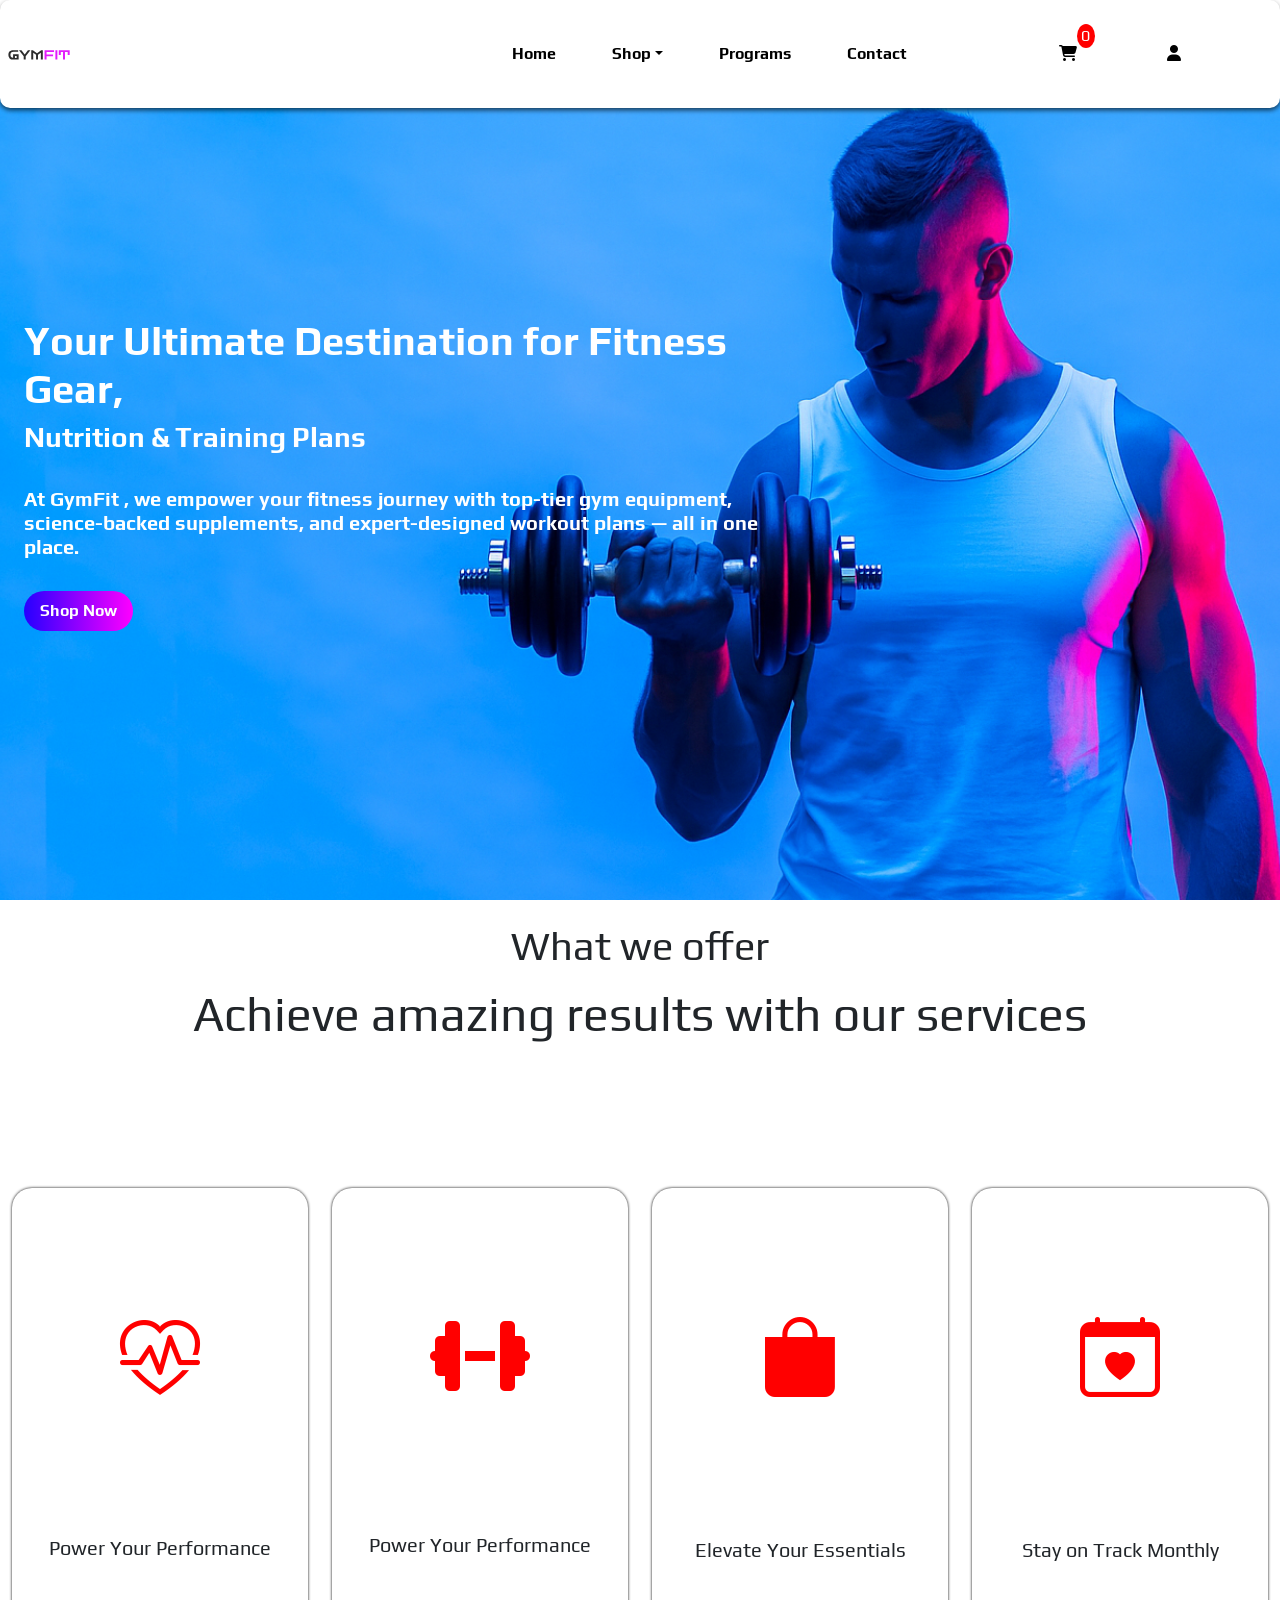
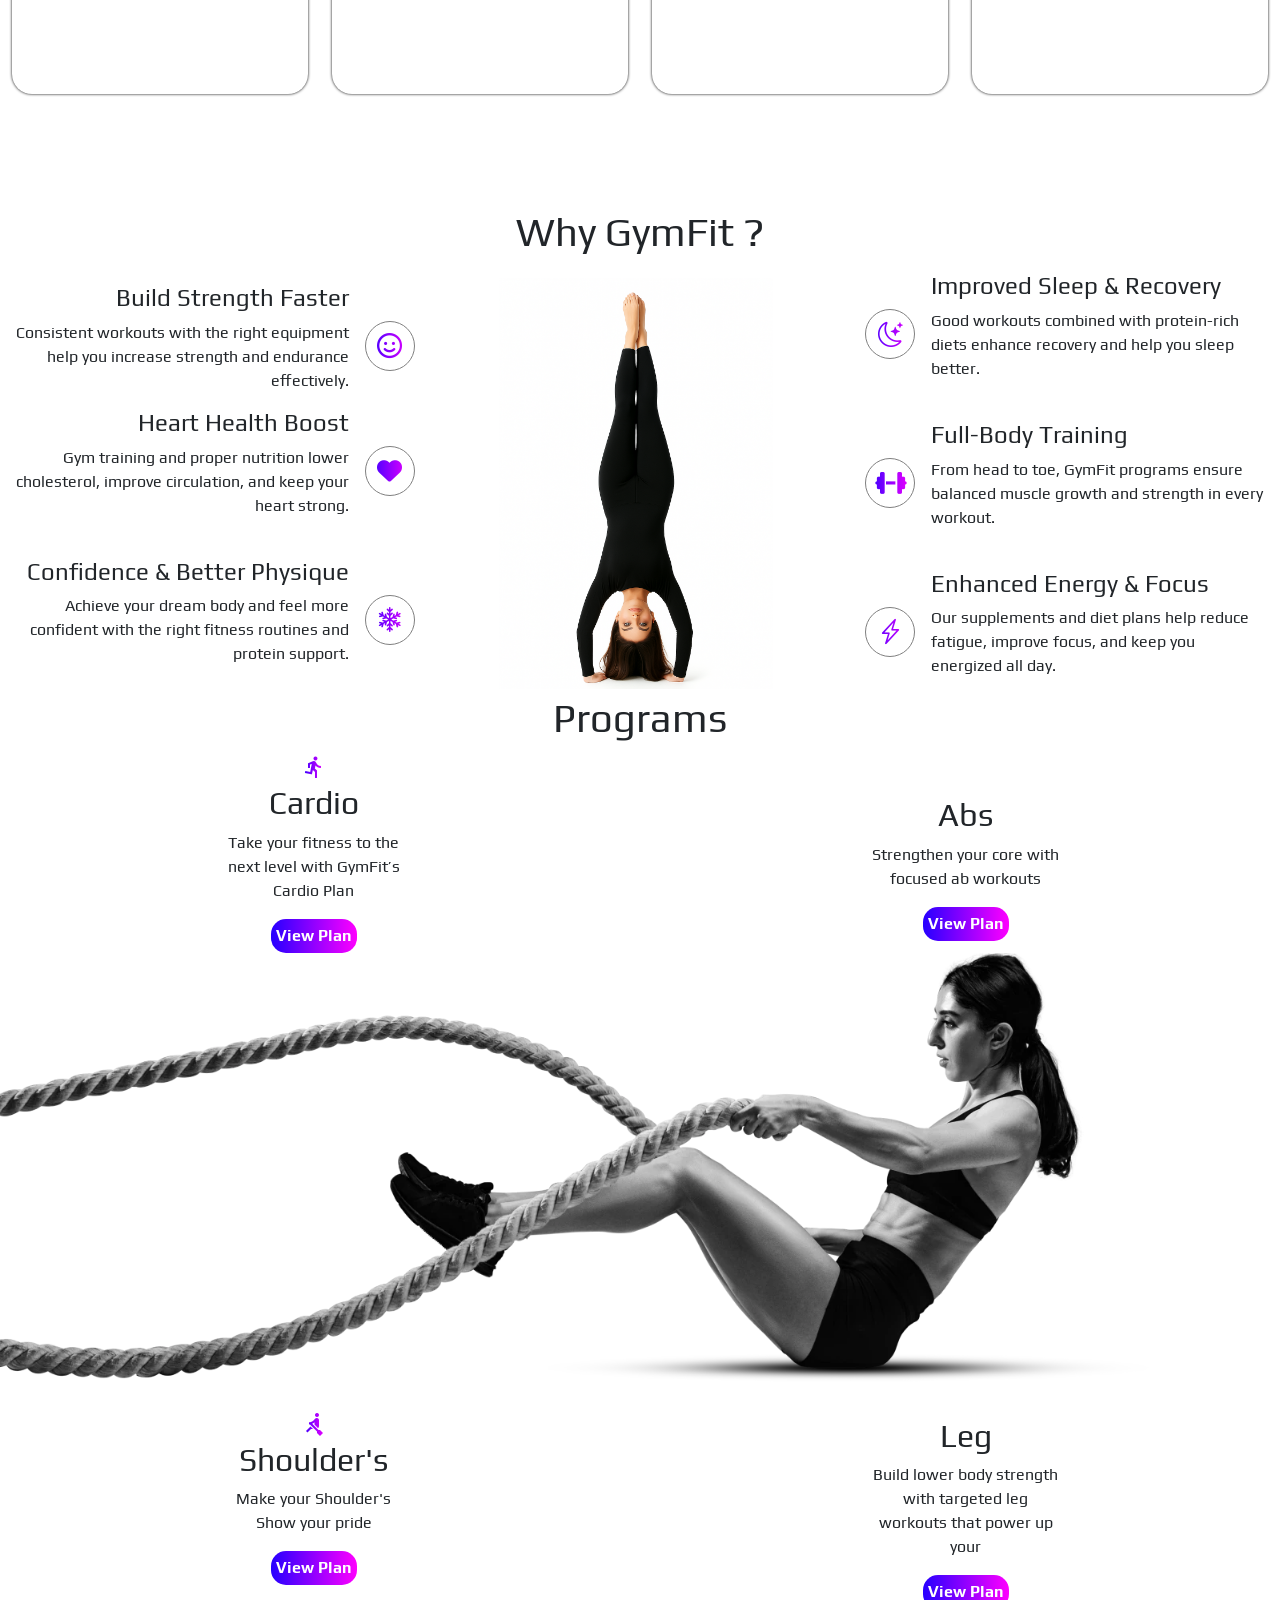
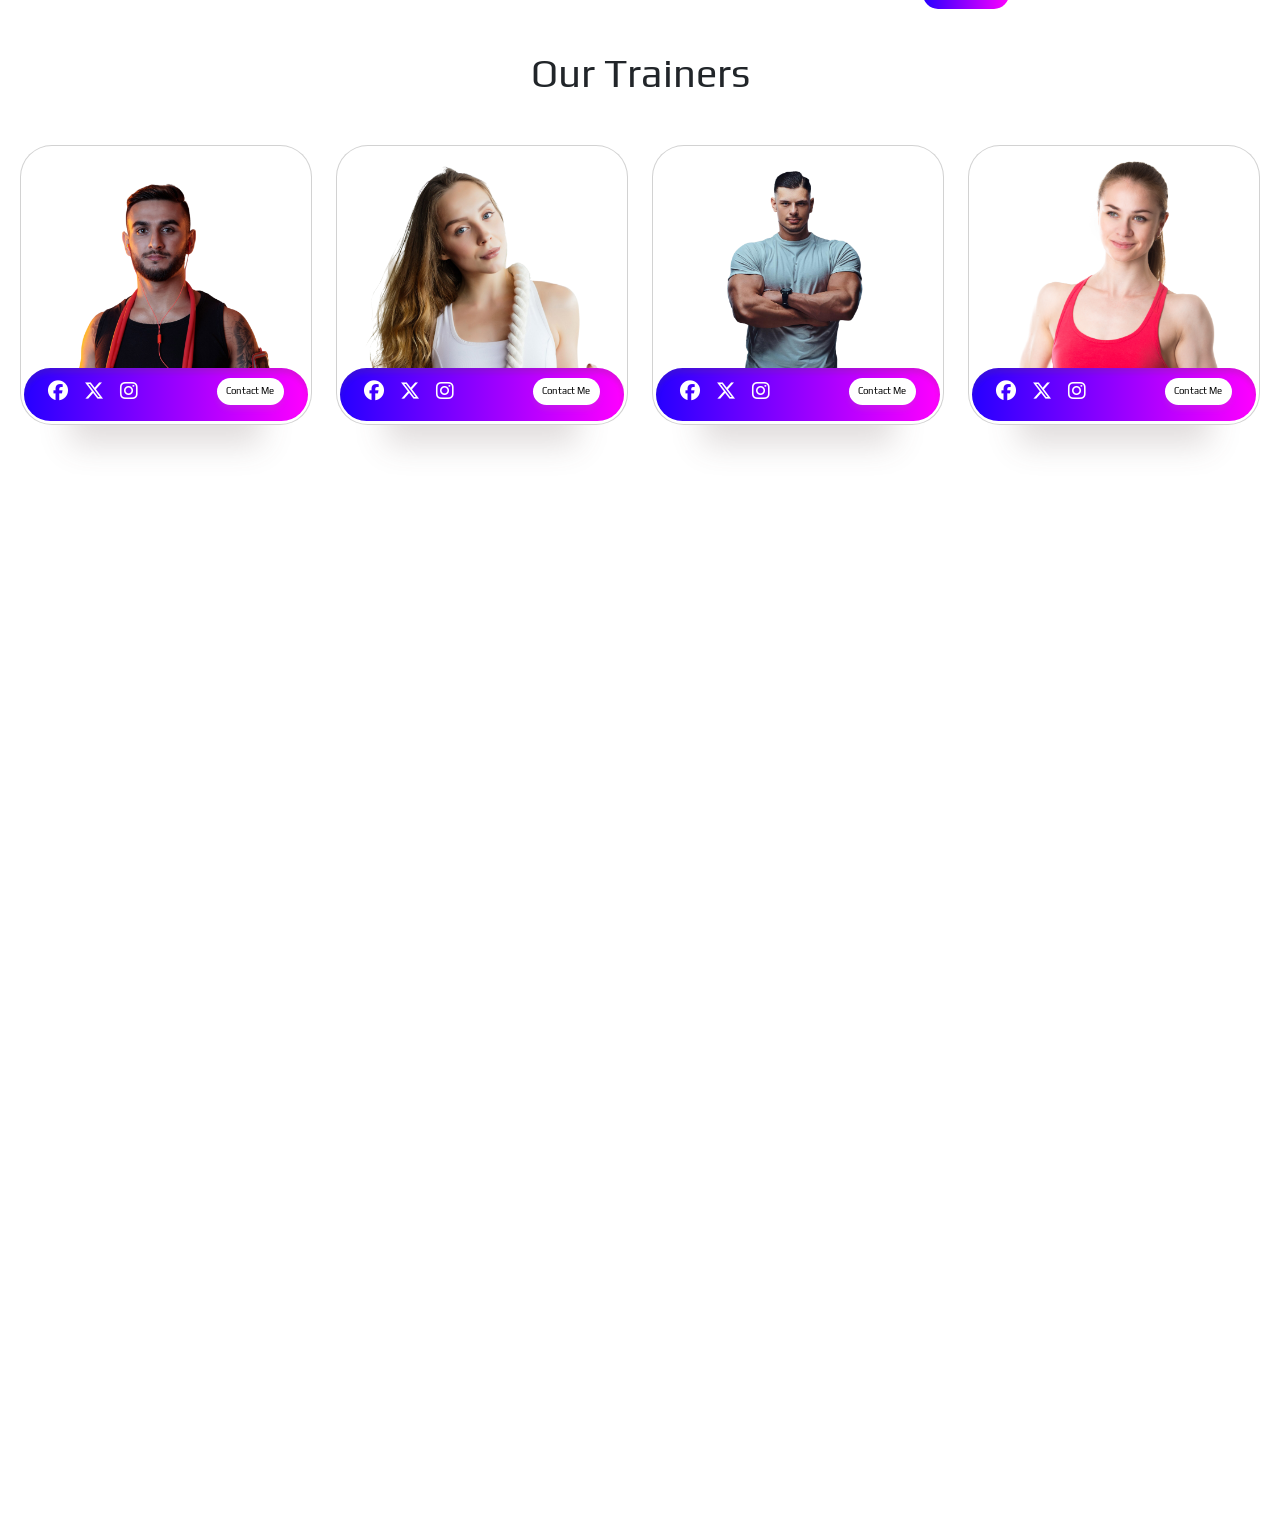
<file: index.html>
<!doctype html>
<html lang="en">

<head>
    <meta charset="utf-8">
    <meta name="viewport" content="width=device-width, initial-scale=1">
    <title>Gym Fit</title>
    <link href="https://cdn.jsdelivr.net/npm/bootstrap@5.3.2/dist/css/bootstrap.min.css" rel="stylesheet"
        integrity="sha384-T3c6CoIi6uLrA9TneNEoa7RxnatzjcDSCmG1MXxSR1GAsXEV/Dwwykc2MPK8M2HN" crossorigin="anonymous">
    <link rel="stylesheet" href="./style.css">
    <link rel="stylesheet" href="https://cdnjs.cloudflare.com/ajax/libs/font-awesome/6.7.2/css/all.min.css"
        integrity="sha512-Evv84Mr4kqVGRNSgIGL/F/aIDqQb7xQ2vcrdIwxfjThSH8CSR7PBEakCr51Ck+w+/U6swU2Im1vVX0SVk9ABhg=="
        crossorigin="anonymous" referrerpolicy="no-referrer" />
    <link rel="stylesheet" href="https://cdn.jsdelivr.net/npm/bootstrap-icons@1.10.5/font/bootstrap-icons.css">
    <link href="https://fonts.googleapis.com/icon?family=Material+Icons" rel="stylesheet">
</head>


<body>

    <div class="loaderBlock">
        <div class="spinner"></div>
        <div class="loader"></div>
    </div>


    <!-- Cart adder -->
         <div class="cartAdder" id="cartAdder">
            <p class="h3">Shopping Cart</p>

            <div class="container-fluid h-75" id="myCart">
                <p class="h4" id="noItemMsg">No Items in the Cart</p>
            </div>

            <div class="priceShow h-25 d-flex">
                <p>Total Price : </p>
                <p id="totalPrice"></p>
            </div>
         </div>

    <div class="Global container-fluid px-0" id="global">

        <!-- Header -->
        <div class="container-fluid" id="headerWrapper">
            <header class="row d-flex align-items-center justify-content-around">
                <div class="col-4" id="logo">
                    <img src="./Assets/logo.svg" alt="logo" class="img-fluid ps-2" width="70px">
                </div>
                <nav class="col-8 d-flex justify-content-end justify-content-lg-around align-items-center">
                    <div class="d-none w-50 d-md-none d-lg-block" id="nav-items1">
                        <ul class="d-flex align-items-center justify-content-between mb-0">
                            <li><a href="./index.html">Home</a></li>
                            <li class="dropdown">
                                <a href="#" class="dropdown-toggle" role="button" data-bs-toggle="dropdown">Shop</a>
                                <ul class="dropdown-menu">
                                    <li><a class="dropdown-item mb-2" href="./Shop/Shop.html#Supplements">Supplements</a></li>
                                    <li><a class="dropdown-item mb-2" href="./Shop/Shop.html#Equipments">Equipment</a></li>
                                    <li><a class="dropdown-item mb-1" href="./Shop/Shop.html#Accessories">Accessories</a></li>
                                </ul>
                            </li>
                            <li><a href="./Programs/Programs.html">Programs</a></li>
                            <li><a href="./Contact/Contact.html">Contact</a></li>
                        </ul>
                    </div>
                    <div class="Nav-icons d-flex justify-content-around align-items-center w-25 d-none d-lg-flex"
                        id="Nav-icons">
                            <div class="icon-shop">
                            <i class="fa-solid fa-cart-shopping position-relative" id="shoppingCart"></i></a>
                            <p class="cartNum" id="cartNum">0</p>
                        </div>
                        <a href="#"><i class="fa-solid fa-user"></i></a>
                    </div>
                    <div class="nav-toggle-wrapper position-relative d-lg-none d-xl-none">
                        <i onclick="NavMenu()" class="fa-solid fa-bars pe-4 d-lg-none d-xl-none" id="showNav"></i>
                        <div class="nav-items2" id="navItems2">
                            <ul class="h-75 w-100 ps-0 mb-0 d-flex flex-column justify-content-around">
                                <li class="w-100"><a href="./index.html">Home</a></li>
                                <li class="dropstart">
                                    <a href="#" class="dropdown-toggle" role="button" data-bs-toggle="dropdown">Shop</a>
                                    <ul class="dropdown-menu me-1">
                                        <li><a class="dropdown-item mb-2"
                                                href="./Shop/Shop.html#Supplements">Supplements</a></li>
                                        <li><a class="dropdown-item mb-2"
                                                href="./Shop/Shop.html#Equipments">Equipment</a></li>
                                        <li><a class="dropdown-item mb-1"
                                                href="./Shop/Shop.html#Accessories">Accessories</a></li>
                                    </ul>
                                </li>
                                <li><a href="./Programs/Programs.html">Programs</a></li>
                                <li><a href="./Contact/Contact.html">Contact</a></li>
                            </ul>

                            <div class="brands w-100 h-25 d-flex align-items-center justify-content-around">
                                <a href="#"><i class="fa-brands fa-facebook"></i></a>
                                <a href="#"><i class="fa-brands fa-instagram"></i></a>
                                <a href="#"><i class="fa-brands fa-github"></i></a>
                                <a href="#"><i class="fa-brands fa-linkedin-in"></i></a>
                            </div>
                        </div>
                    </div>
                </nav>
            </header>
        </div>

        <!-- Home Page -->
        <div class="container-fluid px-0 d-flex align-items-center Home box show" id="home">
            <div class="content w-lg-50 ps-4 mt-5">
                <p class="h1">Your Ultimate Destination for Fitness Gear,</p>
                <p class="h3">Nutrition & Training Plans</p>
                <p class="h5 pt-4">At GymFit , we empower your fitness journey with top-tier gym equipment,
                    science-backed supplements, and expert-designed workout plans — all in one place.</p>
                <button class="mt-4 p-2 rounded-pill"><a href="./Shop/Shop.html#Supplements" class="w-100 h-100 p-2">Shop Now</a></button>
            </div>
        </div>

        <!-- Plans -->
        <div class="Plans container-fluid px-0 d-flex flex-column justify-content-around box">
            <div class="row content1 w-100 mx-0">
                <p class="display-6 text-center">What we offer</p>
                <p class="display-5 text-center">Achieve amazing results with our services</p>
            </div>

            <div class="content2 row w-100 mx-0 h-75 d-flex align-items-center justify-content-evenly">

                <!-- Supplements -->
                <div
                    class="mainCard col-lg-3 col-md-6 col-9 d-flex flex-column align-items-center justify-content-around">
                    <div class="banner h-75 w-100">
                        <div class="card-inner w-100 h-100">
                            <div
                                class="frontCard w-100 h-100 d-flex flex-column align-items-center justify-content-evenly">
                                <i class="bi bi-heart-pulse display-1"></i>
                                <p class="h5">Power Your Performance</p>
                            </div>
                            <div class="row backCard mx-0 h-100 flex-column align-items-center justify-content-around">
                                <p class="cardPara px-4">Shop top-quality supplements to boost energy, build
                                    muscle, and speed up recovery. Everything you need to fuel your fitness goals—fast
                                    and effectively.</p>
                                <button class="p-2 rounded-pill w-50"><a href="./Shop/Shop.html#Equipments" class="border">Shop Now</a></button>
                            </div>
                        </div>
                    </div>
                </div>
                <!-- Equipment -->
                <div
                    class="mainCard col-lg-3 col-md-6 col-9 d-flex flex-column align-items-center justify-content-around">
                    <div class="banner h-75 w-100">
                        <div class="card-inner w-100 h-100">
                            <div
                                class="frontCard w-100 h-100 d-flex flex-column align-items-center justify-content-evenly">
                                <i class="fa-solid fa-dumbbell h1 display-1"></i>
                                <p class="h5">Power Your Performance</p>
                            </div>
                            <div class="row backCard mx-0 h-100 flex-column align-items-center justify-content-around">
                                <p class="cardPara px-4">Shop durable, high-quality gym equipment built to boost
                                    strength, support performance, for both home and Gym-level Fitness</p>
                                <button class="p-2 rounded-pill w-50"><a href="./Shop/Shop.html#Equipments">Shop Now</a></button>
                            </div>
                        </div>
                    </div>
                </div>

                <!-- Accessories -->
                <div
                    class="mainCard col-lg-3 col-md-6 col-9 d-flex flex-column align-items-center justify-content-around">
                    <div class="banner h-75 w-100">
                        <div class="card-inner w-100 h-100">
                            <div
                                class="frontCard w-100 h-100 d-flex flex-column align-items-center justify-content-evenly">
                                <i class="bi bi-bag-fill h1 display-1"></i>
                                <p class="h5">Elevate Your Essentials</p>
                            </div>
                            <div class="row backCard mx-0 h-100 flex-column align-items-center justify-content-around">
                                <p class="px-4 cardPara">Explore Premium fitness accessories—from gloves to grips—built
                                    for comfort, support, and style in one place.</p>
                                <button class="p-2 rounded-pill w-50"><a href="./Shop/Shop.html#Accessories">Shop Now</a></button>
                            </div>
                        </div>
                    </div>
                </div>

                <!-- Programs -->
                <div
                    class="mainCard col-lg-3 col-md-6 col-9 d-flex flex-column align-items-center justify-content-around">
                    <div class="banner h-75 w-100">
                        <div class="card-inner w-100 h-100">
                            <div
                                class="frontCard w-100 h-100 d-flex flex-column align-items-center justify-content-evenly">
                                <i class="bi bi-calendar-heart h1 display-1"></i>
                                <p class="h5">Stay on Track Monthly</p>
                            </div>
                            <div class="row backCard mx-0 h-100 flex-column align-items-center justify-content-around">
                                <p class="cardPara px-4">Flexible monthly plans and get expert guidance, progress
                                    tracking, and tailored routines—all refreshed every month to match your goals.</p>
                                <button class="rounded-pill w-50 p-2"><a href="./Programs/Programs.html" class="p-4">Shop Now</a></button>
                            </div>
                        </div>
                    </div>
                </div>

            </div>
        </div>

        <!-- Benefits -->
        <div
            class="benefits box py-0 container-fluid d-flex flex-column align-items-center justify-content-evenly px-0 m-0">
            <p class="h1 text-center py-2">Why GymFit ?</p>

            <div class="row benefitsContent w-100 m-0 d-flex justify-content-center align-items-center">

                <!-- Left content -->
                <div class="col-lg-4 d-flex flex-column justify-content-around">
                    <div
                        class="d-lg-flex flex-lg-row align-items-lg-center justify-content-lg-center flex-md-column align-items-md-center justify-content-md-center">
                        <div class="wrap text-lg-end text-md-center text-center me-3">
                            <p class="h4">Build Strength Faster</p>
                            <p>Consistent workouts with the right equipment help you increase strength and endurance
                                effectively.</p>
                        </div>
                        <div class="icon d-flex align-items-center justify-content-center">
                            <i class="fa-regular fa-face-smile"></i>
                        </div>
                    </div>

                    <div
                        class="d-lg-flex flex-lg-row align-items-lg-center justify-content-lg-center flex-md-column align-items-md-center justify-content-md-center mb-4">
                        <div class="wrap text-lg-end text-md-center text-center me-3">
                            <p class="h4">Heart Health Boost</p>
                            <p>Gym training and proper nutrition lower cholesterol, improve circulation, and keep your
                                heart strong.</p>
                        </div>
                        <div class="icon d-flex align-items-center justify-content-center">
                            <i class="fa-solid fa-heart"></i>
                        </div>
                    </div>

                    <div
                        class="d-lg-flex flex-lg-row align-items-lg-center justify-content-lg-center flex-md-column align-items-md-center justify-content-md-center">
                        <div class="wrap text-lg-end text-md-center text-center me-3">
                            <p class="h4">Confidence & Better Physique</p>
                            <p>Achieve your dream body and feel more confident with the right fitness routines and
                                protein support.</p>
                        </div>
                        <div class="icon d-flex align-items-center justify-content-center">
                            <i class="bi bi-snow2"></i>
                        </div>
                    </div>
                </div>

                <!-- Center image -->
                <div class="col-lg-4 text-center imageBlock">
                    <img class="img-fluid pe-2" src="./Assets/benifits-img.png" alt="benefits-img">
                </div>

                <!-- Right content -->
                <div class="col-lg-4 d-flex flex-column justify-content-around">
                    <div
                        class="d-lg-flex flex-lg-row align-items-lg-center justify-content-lg-center flex-md-column align-items-md-center justify-content-md-center mb-4">
                        <div class="icon d-flex align-items-center justify-content-center me-3">
                            <i class="bi bi-moon-stars"></i>
                        </div>
                        <div class="wrap text-lg-start text-md-center text-center">
                            <p class="h4">Improved Sleep & Recovery</p>
                            <p>Good workouts combined with protein-rich diets enhance recovery and help you sleep
                                better.</p>
                        </div>
                    </div>

                    <div
                        class="d-lg-flex flex-lg-row align-items-lg-center justify-content-lg-center flex-md-column align-items-md-center justify-content-md-center mb-4">
                        <div class="icon d-flex align-items-center justify-content-center me-3">
                            <i class="fa-solid fa-dumbbell"></i>
                        </div>
                        <div class="wrap text-lg-start text-md-center text-center">
                            <p class="h4">Full-Body Training</p>
                            <p>From head to toe, GymFit programs ensure balanced muscle growth and strength in every
                                workout.</p>
                        </div>
                    </div>

                    <div
                        class="d-lg-flex flex-lg-row align-items-lg-center justify-content-lg-center flex-md-column align-items-md-center justify-content-md-center">
                        <div class="icon me-3 d-flex align-items-center justify-content-center">
                            <i class="bi bi-lightning-charge"></i>
                        </div>
                        <div class="wrap text-lg-start text-md-center text-center">
                            <p class="h4">Enhanced Energy & Focus</p>
                            <p>Our supplements and diet plans help reduce fatigue, improve focus, and keep you energized
                                all day.</p>
                        </div>
                    </div>
                </div>

            </div>
        </div>

        <!-- Programs -->
        <div class="box programs container-fluid px-0 m-0 d-flex flex-column justify-content-evenly">
            <p class="h1 text-center">Programs</p>
            <div class="wrapper row d-lg-flex align-items-lg-center justify-content-lg-around align-items-center">
                <div class="col-lg-2 col-sm-12">
                    <div class="content d-lg-flex flex-lg-column align-items-lg-center justify-content-lg-center">
                        <i class="material-icons">directions_run</i>
                        <p class="h2">Cardio</p>
                        <p class="text-center">Take your fitness to the next level with GymFit’s Cardio Plan</p>
                        <button><a href="./Programs/Programs.html">View Plan</a></button>
                    </div>
                </div>
                <div class="col-lg-2 col-sm-12">
                    <div class="content d-lg-flex flex-lg-column align-items-center justify-content-lg-center">
                        <i class="material-icons">self_improvement</i>
                        <p class="h2">Abs</p>
                        <p class="text-center">Strengthen your core with focused ab workouts</p>
                        <button><a href="./Programs/Programs.html">View Plan</a></button>
                    </div>
                </div>
            </div>
            <div class="row w-100">
                <img src="./Assets/banner-img.webp" class="img-fluid px-0 mx-0 col-12" alt="banner-Part">
            </div>
            <div class="wrapper row d-lg-flex align-items-lg-center justify-content-lg-around">
                <div class="col-lg-2 col-sm-12">
                    <div class="content d-lg-flex flex-lg-column align-items-center justify-content-lg-center">
                        <i class="material-icons">rowing</i>
                        <p class="h2">Shoulder's</p>
                        <p class="text-center">Make your Shoulder's Show your pride</p>
                        <button><a href="./Programs/Programs.html">View Plan</a></button>
                    </div>
                </div>
                <div class="col-lg-2 col-sm-12">
                    <div class="content d-lg-flex flex-lg-column align-items-center justify-content-lg-center">
                        <i class="material-icons">sports_martial_arts</i>
                        <p class="h2">Leg</p>
                        <p class="text-center">Build lower body strength with targeted leg workouts that power up your
                        </p>
                        <button><a href="./Programs/Programs.html">View Plan</a></button>
                    </div>
                </div>
            </div>

        </div>

        <!-- Trainers -->

        <div class="Trainer box container-fluid">
            <p class="h1 text-center mb-5">Our Trainers</p>

            <div class="row justify-content-evenly">

                <div class="col-lg-3 col-md-5 col-sm-6 col-10 mb-4 d-flex justify-content-center">
                    <div class="card mainCard">
                        <div class="profile-pic">
                            <img src="./Assets/Trainer1.png" class="img-fluid" alt="">
                        </div>
                        <div class="bottom">
                            <div class="content">
                                <span class="name">Alexander</span>
                                <span class="about-me">Guides you on using gym equipment safely</span>
                            </div>
                            <div class="bottom-bottom">
                                <div class="social-links-container">
                                    <i class="fa-brands fa-facebook"></i>
                                    <i class="fa-brands fa-x-twitter"></i>
                                    <i class="fa-brands fa-instagram"></i>
                                </div>
                                <button class="button">Contact Me</button>
                            </div>
                        </div>
                    </div>
                </div>

                <div class="col-lg-3 col-md-5 col-sm-6 col-10 mb-4 d-flex justify-content-center">
                    <div class="card mainCard">
                        <div class="profile-pic">
                            <img src="./Assets/Trainer2.png" class="img-fluid" alt="">
                        </div>
                        <div class="bottom">
                            <div class="content">
                                <span class="name">Natasa</span>
                                <span class="about-me">Creates you a customized workout & diet plans.</span>
                            </div>
                            <div class="bottom-bottom">
                                <div class="social-links-container">
                                    <i class="fa-brands fa-facebook"></i>
                                    <i class="fa-brands fa-x-twitter"></i>
                                    <i class="fa-brands fa-instagram"></i>
                                </div>
                                <button class="button">Contact Me</button>
                            </div>
                        </div>
                    </div>
                </div>

                <div class="col-lg-3 col-md-5 col-sm-6 col-10 mb-4 d-flex justify-content-center">
                    <div class="card mainCard">
                        <div class="profile-pic">
                            <img src="./Assets/Trainer4.png" class="img-fluid" alt="">
                        </div>
                        <div class="bottom">
                            <div class="content">
                                <span class="name">Victor</span>
                                <span class="about-me">Focuses on muscle building, strength training, and
                                    performance.</span>
                            </div>
                            <div class="bottom-bottom">
                                <div class="social-links-container">
                                    <i class="fa-brands fa-facebook"></i>
                                    <i class="fa-brands fa-x-twitter"></i>
                                    <i class="fa-brands fa-instagram"></i>
                                </div>
                                <button class="button">Contact Me</button>
                            </div>
                        </div>
                    </div>
                </div>

                <div class="col-lg-3 col-md-5 col-sm-6 col-10 mb-4 d-flex justify-content-center">
                    <div class="card mainCard">
                        <div class="profile-pic">
                            <img src="./Assets/Trainer6.jpg" class="img-fluid" alt="">
                        </div>
                        <div class="bottom">
                            <div class="content">
                                <span class="name">Sam</span>
                                <span class="about-me">Leads classes like Zumba, aerobics, yoga, spinning, HIIT,
                                    CrossFit, etc</span>
                            </div>
                            <div class="bottom-bottom">
                                <div class="social-links-container">
                                    <i class="fa-brands fa-facebook"></i>
                                    <i class="fa-brands fa-x-twitter"></i>
                                    <i class="fa-brands fa-instagram"></i>
                                </div>
                                <button class="button">Contact Me</button>
                            </div>
                        </div>
                    </div>
                </div>

            </div>
        </div>

        <!-- Reviews -->
        <div class="Reviews box container-fluid px-0 mb-2">
            <div class="wrapper d-flex flex-column justify-content-around align-items-center">
                <p class="h1 text-center py-3">What the customer says !</p>

                <div id="testimonialCarousel" class="carousel slide col-lg-8 col-11 py-3" data-bs-ride="carousel">
                    <div class="carousel-inner">
                        <div class="carousel-item active text-center">
                            <img src="./Assets/Testimonial1.png" class="img-fluid rounded-pill mt-3" alt="">
                            <p class="h2 py-4 text-primary">Jennifer Qwen</p>
                            <p class="h2 py-4 text-danger">“Your Body. Your Goals. Our Support.”</p>
                            <p class="">"GymFit has been a complete game-changer for me. The trainers are supportive and
                                always push me to give my best. Along with their workout guidance, the supplements gave
                                me the stamina I needed, and I feel healthier and more confident than ever."</p>
                        </div>
                        <div class="carousel-item text-center">
                            <img src="./Assets/Testimonial2.png" class="img-fluid rounded-pill mt-3" alt="">
                            <p class="h2 py-4 text-primary">Sam</p>
                            <p class="h2 py-4 text-danger">“Fuel Your Strength, Shape Your Future.”</p>
                            <p class="">"I joined GymFit to lose weight and improve my strength, and it worked better
                                than I imagined. Their training sessions are fun yet effective, and the products and
                                supplements are of excellent quality. I feel stronger, more energetic, and really happy
                                with my progress."</p>
                        </div>
                        <div class="carousel-item text-center">
                            <img src="./Assets/Testimonial3.png" class="img-fluid rounded-pill mt-3" alt="">
                            <p class="h2 py-4 text-primary">Victor</p>
                            <p class="h2 py-4 text-danger">“Energy, Strength, and Confidence – That’s GymFit.”</p>
                            <p class="">"GymFit has been a complete game-changer for me. The trainers are supportive and
                                always push me to give my best. Along with their workout guidance, the supplements gave
                                me the stamina I needed, and I feel healthier and more confident than ever."</p>
                        </div>
                    </div>

                    <button class="carousel-control-prev" type="button" data-bs-target="#testimonialCarousel"
                        data-bs-slide="prev">
                        <span class="carousel-control-prev-icon"></span>
                    </button>
                    <button class="carousel-control-next" type="button" data-bs-target="#testimonialCarousel"
                        data-bs-slide="next">
                        <span class="carousel-control-next-icon"></span>
                    </button>

                </div>

            </div>
        </div>

        <!-- Footer -->
        <footer class="container-fluid box pt-3">
            <div class="wrapper d-flex flex-column justify-content-around">
                <div class="row pt-5">
                    <div class="footerWrapper d-flex justify-content-center my-3 mx-1 py-5">
                        <div class="row d-flex align-items-center w-100 pt-4">
                            <div class="footerContent col-lg-6">
                                <img src="./Assets/logo.svg" alt="logo" class="img-fluid">
                                <p class="h4 pt-3">Your Fitness. Your Journey. Your GymFit</p>

                                <div class="address py-4">
                                    <p><i class="fa-solid fa-location-dot pe-2"></i> 123 Broadway, New York, NY 10001
                                    </p>
                                    <p><i class="bi bi-telephone-fill pe-2"></i> +1 (212) 555-7890</p>
                                    <p><i class="bi bi-envelope-fill pe-2"></i> support@gymfit.com</p>
                                </div>
                            </div>
                            <div class="footerLinks col-lg-6 d-flex flex-wrap">
                                <div class="footerNav d-flex flex-column col-lg-6">
                                    <p class="h4">Discover</p>
                                    <a href="./Shop/Shop.html#Supplements" class="py-3">Supplements</a>
                                    <a href="./Shop/Shop.html#Equipments" class="py-3">Equipments</a>
                                    <a href="./Shop/Shop.html#Accessories" class="py-3">Accessories</a>
                                    <a href="./Programs/Programs.html" class="py-3">Programs</a>
                                    <a href="./Contact/Contact.html" class="py-3">Contact</a>
                                </div>

                                <div class="parBrands col-lg-6">

                                    <div class="para">
                                        <p class="h4">Stronger Together</p>
                                        <p class="pb-4">At GymFit, we believe fitness is more than just a routine – it’s
                                            a lifestyle. With world-class training, modern equipment, and dedicated
                                            support, we’re here to help you push limits, stay motivated, and achieve
                                            your best self.</p>

                                    </div>
                                    <p class="h4">Follow Us</p>
                                    <a href="#"><i class="fa-brands fa-twitter pe-3"></i></a>
                                    <a href="#"><i class="fa-brands fa-facebook px-3"></i></a>
                                    <a href="#"><i class="fa-brands fa-instagram px-3"></i></a>
                                </div>
                            </div>
                        </div>
                    </div>
                </div>
            </div>
        </footer>

    </div>

    <script src="./script.js"></script>
    <script src="https://cdn.jsdelivr.net/npm/bootstrap@5.3.2/dist/js/bootstrap.bundle.min.js"
        integrity="sha384-C6RzsynM9kWDrMNeT87bh95OGNyZPhcTNXj1NW7RuBCsyN/o0jlpcV8Qyq46cDfL" crossorigin="anonymous">
    </script>
</body>


</html>
</file>
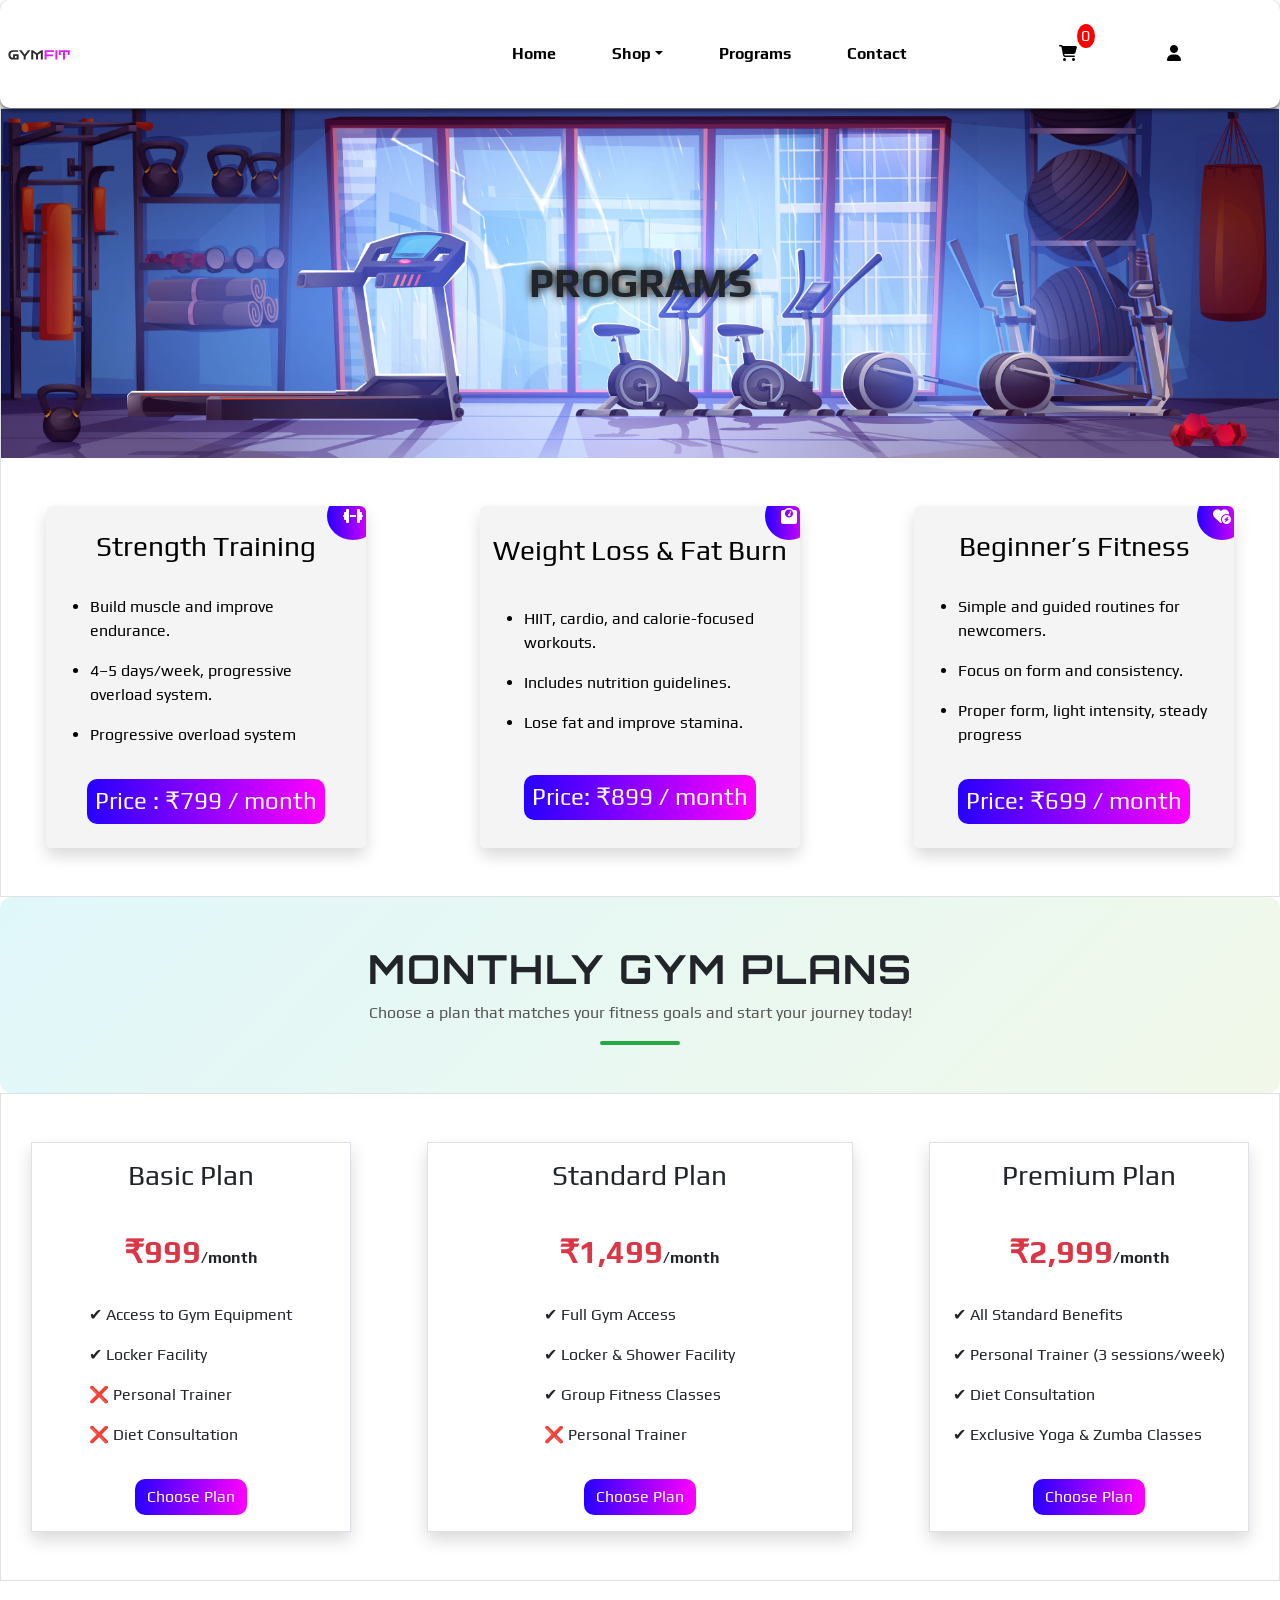
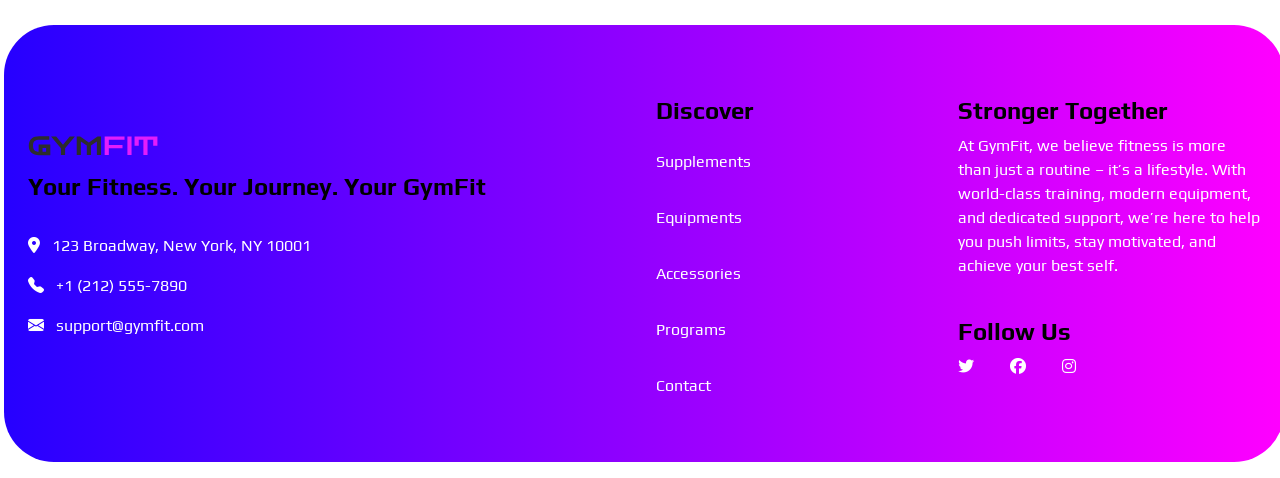
<file: Programs/Programs.html>
<!doctype html>
<html lang="en">

<head>
    <meta charset="utf-8">
    <meta name="viewport" content="width=device-width, initial-scale=1">
    <title>Gym Fit</title>
    <link href="https://cdn.jsdelivr.net/npm/bootstrap@5.3.2/dist/css/bootstrap.min.css" rel="stylesheet"
        integrity="sha384-T3c6CoIi6uLrA9TneNEoa7RxnatzjcDSCmG1MXxSR1GAsXEV/Dwwykc2MPK8M2HN" crossorigin="anonymous">
    <link rel="stylesheet" href="https://cdnjs.cloudflare.com/ajax/libs/font-awesome/6.7.2/css/all.min.css"
        integrity="sha512-Evv84Mr4kqVGRNSgIGL/F/aIDqQb7xQ2vcrdIwxfjThSH8CSR7PBEakCr51Ck+w+/U6swU2Im1vVX0SVk9ABhg=="
        crossorigin="anonymous" referrerpolicy="no-referrer" />
    <link rel="stylesheet" href="https://cdn.jsdelivr.net/npm/bootstrap-icons@1.10.5/font/bootstrap-icons.css">
    <link href="https://fonts.googleapis.com/icon?family=Material+Icons" rel="stylesheet">
    <link rel="stylesheet" href="./style.css">
    <link rel="stylesheet"
        href="https://fonts.googleapis.com/css2?family=Material+Symbols+Outlined:opsz,wght,FILL,GRAD@24,400,0,0&icon_names=ecg_heart" />
</head>


<body>

    <div class="loaderBlock">
        <div class="spinner"></div>
        <div class="loader"></div>
    </div>

    <!-- Cart Adder -->

             <div class="cartAdder" id="cartAdder">
            <p class="h3">Shopping Cart</p>

            <div class="container-fluid h-75" id="myCart">
                <p class="h4" id="noItemMsg">No Items in the Cart</p>
            </div>

            <div class="priceShow h-25 d-flex">
                <p>Total Price : </p>
                <p id="totalPrice"></p>
            </div>
         </div>

    <div class="Global container-fluid px-0" id="global">

        <!-- Header -->
        <div class="container-fluid" id="headerWrapper">
            <header class="row d-flex align-items-center justify-content-around">
                <div class="col-4" id="logo">
                    <img src="../Assets/logo.svg" alt="logo" class="img-fluid ps-2" width="70px">
                </div>
                <nav class="col-8 d-flex justify-content-end justify-content-lg-around align-items-center">
                    <div class="d-none w-50 d-md-none d-lg-block" id="nav-items1">
                        <ul class="d-flex align-items-center justify-content-between mb-0">
                            <li><a href="../index.html">Home</a></li>
                            <li class="dropdown">
                                <a href="#" class="dropdown-toggle" role="button" data-bs-toggle="dropdown">Shop</a>
                                <ul class="dropdown-menu">
                                    <li><a class="dropdown-item mb-2"
                                            href="../Shop/Shop.html#Supplements">Supplements</a></li>
                                    <li><a class="dropdown-item mb-2" href="../Shop/Shop.html#Equipment">Equipment</a>
                                    </li>
                                    <li><a class="dropdown-item mb-1"
                                            href="../Shop/Shop.html#Accessories">Accessories</a></li>
                                </ul>
                            </li>
                            <li><a href="./Programs.html">Programs</a></li>
                            <li><a href="../Contact/Contact.html">Contact</a></li>
                        </ul>
                    </div>
                    <div class="Nav-icons d-flex justify-content-around align-items-center w-25 d-none d-lg-flex"
                        id="Nav-icons">
                        <div class="icon-shop">
                            <i class="fa-solid fa-cart-shopping position-relative"
                                    id="shoppingCart"></i>
                            <p class="cartNum" id="cartNum">0</p>
                        </div>
                        <a href="#"><i class="fa-solid fa-user"></i></a>
                    </div>
                    <div class="nav-toggle-wrapper position-relative d-lg-none d-xl-none">
                        <i onclick="NavMenu()" class="fa-solid fa-bars pe-4 d-lg-none d-xl-none" id="showNav"></i>
                        <div class="nav-items2" id="navItems2">
                            <ul class="h-75 w-100 ps-0 mb-0 d-flex flex-column justify-content-around">
                                <li class="w-100"><a href="../index.html">Home</a></li>
                                <li class="dropstart">
                                    <a href="#" class="dropdown-toggle" role="button" data-bs-toggle="dropdown">Shop</a>
                                    <ul class="dropdown-menu me-1">
                                        <li><a class="dropdown-item mb-2"
                                                href="../Shop/Shop.html#Supplements">Supplements</a></li>
                                        <li><a class="dropdown-item mb-2"
                                                href="../Shop/Shop.html#Equipments">Equipments</a></li>
                                        <li><a class="dropdown-item mb-1"
                                                href="../Shop/Shop.html#Accessories">Accessories</a></li>
                                    </ul>
                                </li>
                                <li><a href="./Programs.html">Programs</a></li>
                                <li><a href="../Contact/Contact.html">Contact</a></li>
                            </ul>

                            <div class="brands w-100 h-25 d-flex align-items-center justify-content-around">
                                <a href="#"><i class="fa-brands fa-facebook"></i></a>
                                <a href="#"><i class="fa-brands fa-instagram"></i></a>
                                <a href="#"><i class="fa-brands fa-github"></i></a>
                                <a href="#"><i class="fa-brands fa-linkedin-in"></i></a>
                            </div>
                        </div>
                    </div>
                </nav>
            </header>
        </div>

        <!-- Content -->

        <div
            class="container-fluid border box px-0 contentWrapper">
            <!-- HTML -->
             <div class="wrap">
                    <p class="h1 hero-text">PROGRAMS</p>
                <div class="heroCard d-flex align-items-center justify-content-center">
                <img src="./Assets/Programs_homepage.jpg" alt="Programs illustration" class="img-fluid programBanner">
                </div>
             </div>

            <div class="plans container-fluid py-5">
                <div class="row d-lg-flex justify-content-around gap-4 planWrapper">
                    <div
                        class="col-lg-3 col-10 py-3 d-flex flex-column align-items-center justify-content-around rounded-2 contentWrap shadow">
                        <p class="h3 text-center py-2">Strength Training</p>
                        <i class="fa-solid fa-dumbbell p-3"></i>
                        <ul class="py-2 mx-auto">
                            <li class="py-2">Build muscle and improve endurance.</li>
                            <li class="py-2">4–5 days/week, progressive overload system.</li>
                            <li class="py-2">Progressive overload system</li>
                        </ul>
                        <button class="h4 text-center p-2 price">Price : ₹799 / month</button>
                    </div>
                    <div
                        class="col-lg-3 col-10 py-3 d-flex flex-column align-items-center justify-content-around contentWrap rounded-2 shadow">
                        <p class="h3 text-center py-2">Weight Loss & Fat Burn</p>
                        <i class="fa-solid fa-weight-scale p-3"></i>
                        <ul class="py-2 mx-auto">
                            <li class="py-2">HIIT, cardio, and calorie-focused workouts.</li>
                            <li class="py-2">Includes nutrition guidelines.</li>
                            <li class="py-2">Lose fat and improve stamina.</li>

                        </ul>
                        <button class="h4 text-center p-2 price">Price: ₹899 / month</button>
                    </div>
                    <div
                        class="col-lg-3 col-10 py-3 d-flex flex-column align-items-center justify-content-around contentWrap rounded-2 shadow">
                        <p class="h3 text-center py-2">Beginner’s Fitness</p>
                        <i class="fa-solid fa-heart-circle-bolt p-3"></i>
                        <ul class="py-2 mx-auto">
                            <li class="py-2">Simple and guided routines for newcomers.</li>
                            <li class="py-2">Focus on form and consistency.</li>
                            <li class="py-2">Proper form, light intensity, steady progress</li>
                        </ul>
                        <button class="h4 text-center p-2 price">Price: ₹699 / month</button>
                    </div>
                </div>
            </div>

        </div>
        <div class="sample-programs py-5 text-center">
            <div class="container">
                <!-- Heading -->
                <h2 class="sample-title">Monthly Gym Plans</h2>
                <!-- Subtext -->
                <p class="sample-subtext">
                    Choose a plan that matches your fitness goals and start your journey today!
                </p>
                <!-- Decorative Line -->
                <div class="line mx-auto"></div>
            </div>
        </div>

        <!-- Monthly Plans -->
        <div class="container-fluid border py-5">
            <div class="row d-flex align-items-center justify-content-around gap-3 flex-wrap">
                <div class="col-lg-3 col-8 border d-flex align-items-center justify-content-around flex-column shadow">
                    <p class="h3 py-3">Basic Plan</p>
                    <p class="h2 fw-bold py-3 text-danger">₹999<span class="fs-6 text-dark">/month</span></p>
                    <ul class="list-unstyled mb-4">
                        <li class="py-2">✔ Access to Gym Equipment</li>
                        <li class="py-2">✔ Locker Facility</li>
                        <li class="py-2">❌ Personal Trainer</li>
                        <li class="py-2">❌ Diet Consultation</li>
                    </ul>
                    <a href="#" class="btn mb-3">Choose Plan</a>
                </div>
                <div class="col-lg-4 col-8 border d-flex align-items-center justify-content-around flex-column shadow ">
                    <p class="h3 py-3">Standard Plan</p>
                    <p class="h2 fw-bold py-3 text-danger">₹1,499<span class="fs-6 text-dark">/month</span></p>
                    <ul class="list-unstyled mb-4">
                        <li class="py-2">✔ Full Gym Access</li>
                        <li class="py-2">✔ Locker & Shower Facility</li>
                        <li class="py-2">✔ Group Fitness Classes</li>
                        <li class="py-2">❌ Personal Trainer</li>
                    </ul>
                    <a href="#" class="btn mb-3">Choose Plan</a>
                </div>
                <div class="col-lg-3 col-8 border d-flex align-items-center justify-content-around flex-column shadow">
                    <p class="h3 py-3">Premium Plan</p>
                    <p class="h2 fw-bold py-3 text-danger">₹2,999<span class="fs-6 text-dark">/month</span></p>
                    <ul class="list-unstyled mb-4">
                        <li class="py-2">✔ All Standard Benefits</li>
                        <li class="py-2">✔ Personal Trainer (3 sessions/week)</li>
                        <li class="py-2">✔ Diet Consultation</li>
                        <li class="py-2">✔ Exclusive Yoga & Zumba Classes</li>
                    </ul>
                    <a href="#" class="btn mb-3">Choose Plan</a>
                </div>
            </div>

        </div>
        <!-- Footer -->
        <footer class="container-fluid box pt-1">
            <div class="wrapper d-flex flex-column justify-content-around">
                <div class="row pt-4">
                    <div class="footerWrapper d-flex justify-content-center my-3 mx-1 py-5">
                        <div class="row d-flex align-items-center w-100 pt-4">
                            <div class="footerContent col-lg-6">
                                <img src="../Assets/logo.svg" alt="logo" class="img-fluid">
                                <p class="h4 pt-3">Your Fitness. Your Journey. Your GymFit</p>

                                <div class="address py-4">
                                    <p><i class="fa-solid fa-location-dot pe-2"></i> 123 Broadway, New York, NY 10001
                                    </p>
                                    <p><i class="bi bi-telephone-fill pe-2"></i> +1 (212) 555-7890</p>
                                    <p><i class="bi bi-envelope-fill pe-2"></i> support@gymfit.com</p>
                                </div>
                            </div>
                            <div class="footerLinks col-lg-6 d-flex flex-wrap">
                                <div class="footerNav d-flex flex-column col-lg-6">
                                    <p class="h4">Discover</p>
                                    <a href="../Shop/Shop.html#Supplements" class="py-3">Supplements</a>
                                    <a href="../Shop/Shop.html#Equipments" class="py-3">Equipments</a>
                                    <a href="../Shop/Shop.html#Accessories" class="py-3">Accessories</a>
                                    <a href="../Programs/Programs.html" class="py-3">Programs</a>
                                    <a href="../Contact/Contact.html" class="py-3">Contact</a>
                                </div>

                                <div class="parBrands col-lg-6">

                                    <div class="para">
                                        <p class="h4">Stronger Together</p>
                                        <p class="pb-4">At GymFit, we believe fitness is more than just a routine – it’s
                                            a lifestyle. With world-class training, modern equipment, and dedicated
                                            support, we’re here to help you push limits, stay motivated, and achieve
                                            your best self.</p>

                                    </div>
                                    <p class="h4">Follow Us</p>
                                    <a href="#"><i class="fa-brands fa-twitter pe-3"></i></a>
                                    <a href="#"><i class="fa-brands fa-facebook px-3"></i></a>
                                    <a href="#"><i class="fa-brands fa-instagram px-3"></i></a>
                                </div>
                            </div>
                        </div>
                    </div>
                </div>
            </div>
        </footer>

    </div>

    <script src="./script.js"></script>
    <script src="https://cdn.jsdelivr.net/npm/bootstrap@5.3.2/dist/js/bootstrap.bundle.min.js"
        integrity="sha384-C6RzsynM9kWDrMNeT87bh95OGNyZPhcTNXj1NW7RuBCsyN/o0jlpcV8Qyq46cDfL" crossorigin="anonymous">
    </script>
</body>


</html>
</file>
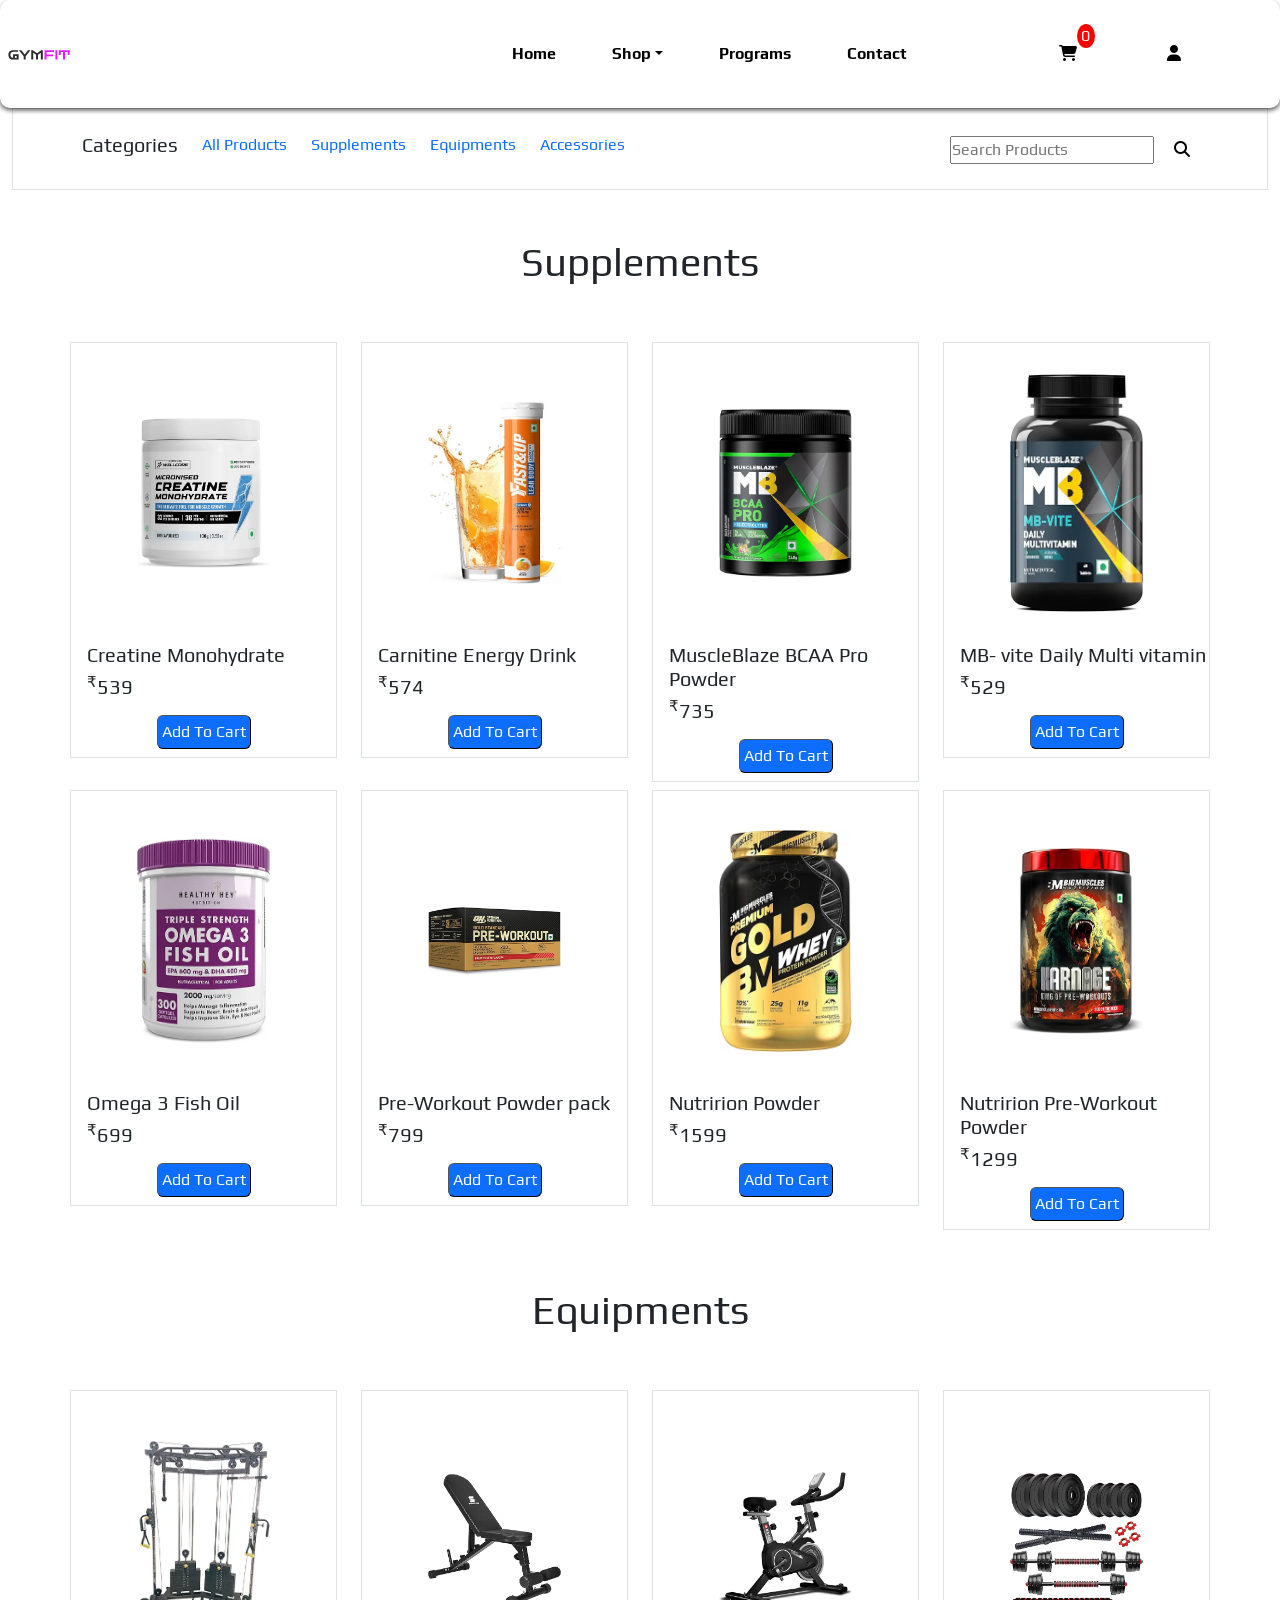
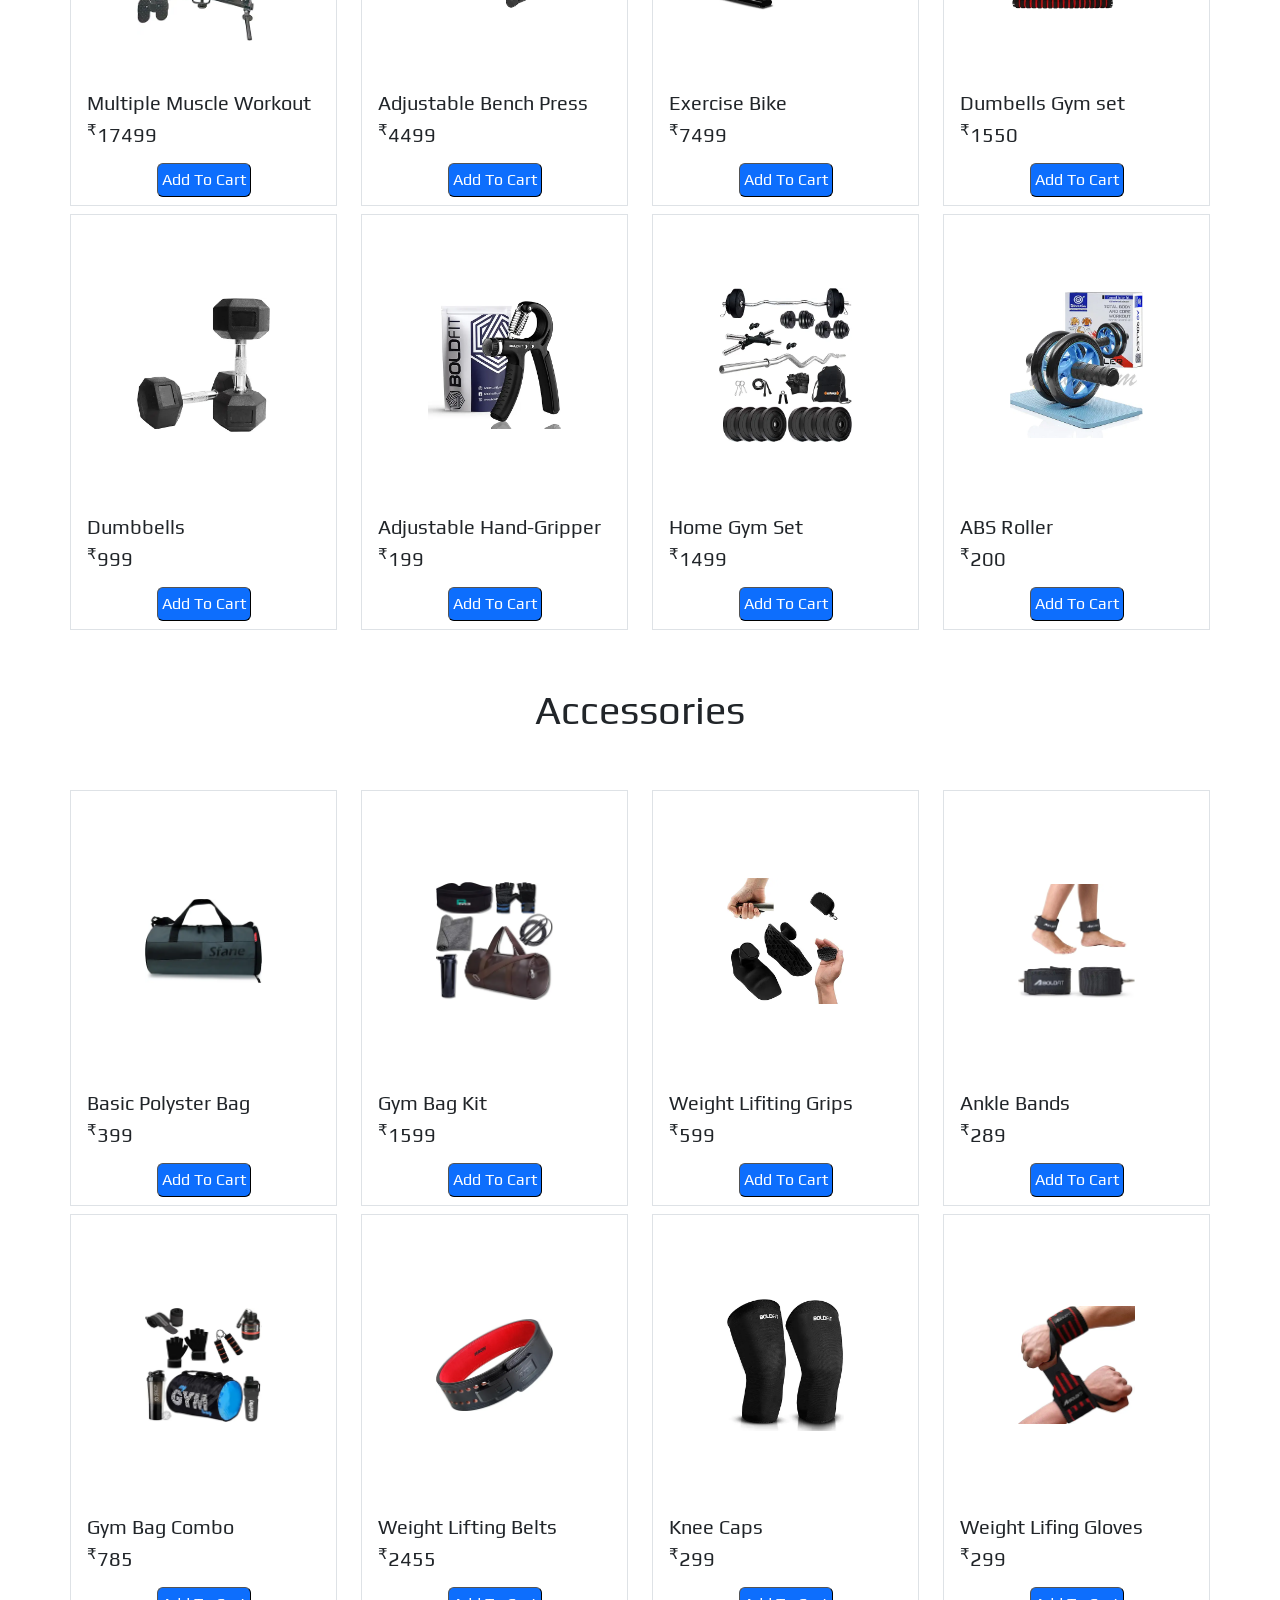
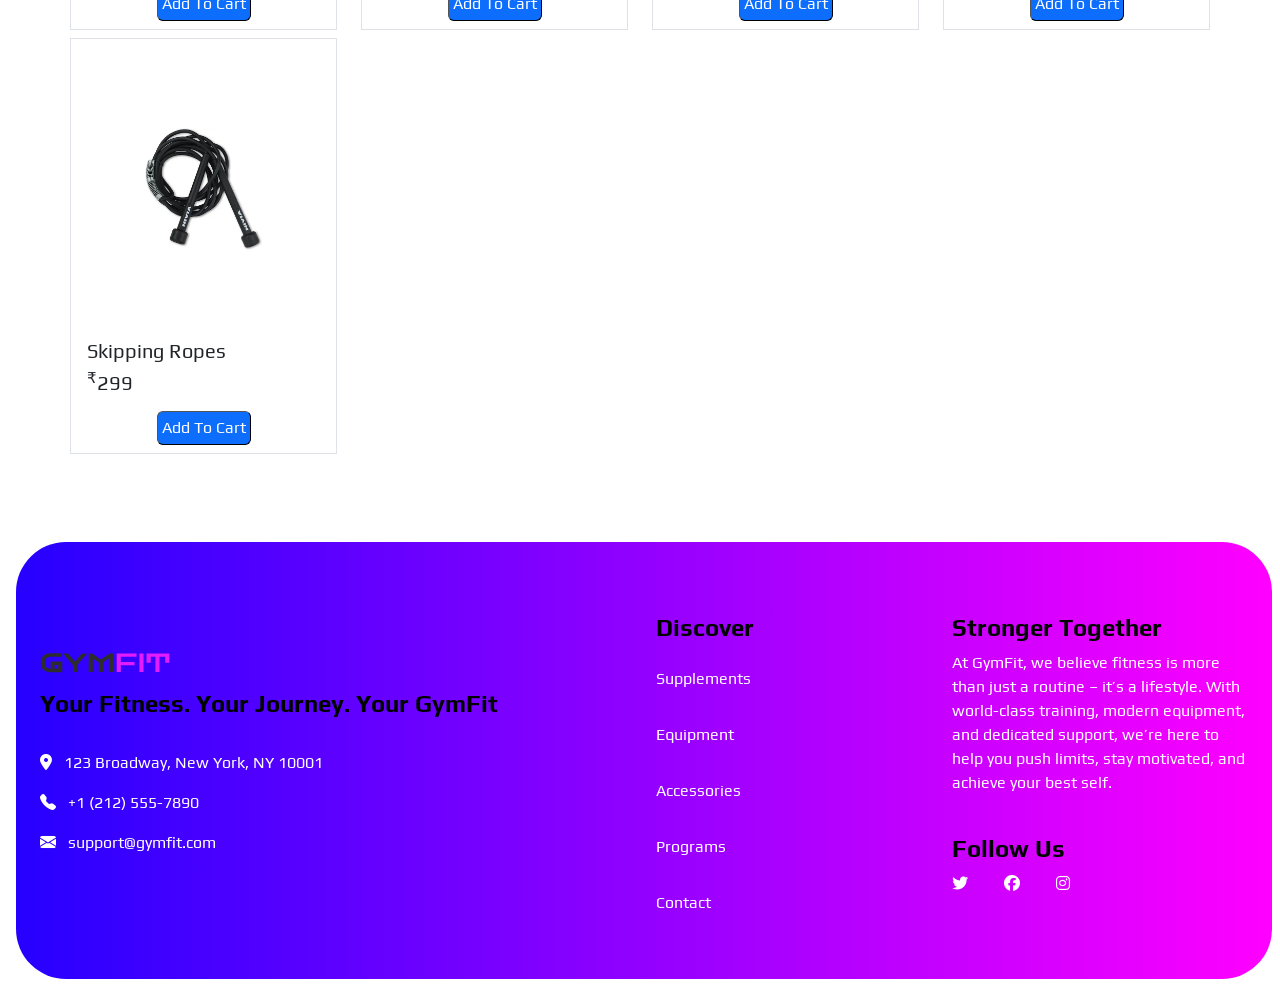
<file: Shop/Shop.html>
<!doctype html>
<html lang="en">

<head>
    <meta charset="utf-8">
    <meta name="viewport" content="width=device-width, initial-scale=1">
    <title>Gym Fit</title>
    <link href="https://cdn.jsdelivr.net/npm/bootstrap@5.3.2/dist/css/bootstrap.min.css" rel="stylesheet"
        integrity="sha384-T3c6CoIi6uLrA9TneNEoa7RxnatzjcDSCmG1MXxSR1GAsXEV/Dwwykc2MPK8M2HN" crossorigin="anonymous">
    <link rel="stylesheet" href="https://cdnjs.cloudflare.com/ajax/libs/font-awesome/6.7.2/css/all.min.css"
        integrity="sha512-Evv84Mr4kqVGRNSgIGL/F/aIDqQb7xQ2vcrdIwxfjThSH8CSR7PBEakCr51Ck+w+/U6swU2Im1vVX0SVk9ABhg=="
        crossorigin="anonymous" referrerpolicy="no-referrer" />
    <link rel="stylesheet" href="https://cdn.jsdelivr.net/npm/bootstrap-icons@1.10.5/font/bootstrap-icons.css">
    <link href="https://fonts.googleapis.com/icon?family=Material+Icons" rel="stylesheet">
    <link rel="stylesheet" href="./Shop.css">
</head>


<body>

    <!-- Loader -->
    <div class="loaderBlock">
        <div class="spinner"></div>
        <div class="loader"></div>
    </div>

    <!-- CartAdder -->
        <div class="cartAdder" id="cartAdder">
            <p class="h3">Shopping Cart</p>

            <div class="container-fluid h-75" id="myCart">
                <p class="h4" id="noItemMsg">No Items in the Cart</p>
            </div>

            <div class="priceShow h-25 d-flex">
                <p>Total Price : </p>
                <p id="totalPrice"></p>
            </div>
         </div>

    <!-- Global -->
    <div class="Global container-fluid px-0" id="global">

        <!-- Header -->
        <div class="container-fluid" id="headerWrapper">
            <header class="row d-flex align-items-center justify-content-around">
                <div class="col-4" id="logo">
                    <img src="../Assets/logo.svg" alt="logo" class="img-fluid ps-2" width="70px">
                </div>
                <nav class="col-8 d-flex justify-content-end justify-content-lg-around align-items-center">
                    <div class="d-none w-50 d-md-none d-lg-block" id="nav-items1">
                        <ul class="d-flex align-items-center justify-content-between mb-0">
                            <li><a href="../index.html">Home</a></li>
                            <li class="dropdown">
                                <a href="#" class="dropdown-toggle" role="button" data-bs-toggle="dropdown">Shop</a>
                                <ul class="dropdown-menu">
                                    <li><a class="dropdown-item mb-2" href="#Supplements">Supplements</a></li>
                                    <li><a class="dropdown-item mb-2" href="#Equipments">Equipment</a></li>
                                    <li><a class="dropdown-item mb-1" href="#Accessories">Accessories</a></li>
                                </ul>
                            </li>
                            <li><a href="../Programs/Programs.html">Programs</a></li>
                            <li><a href="../Contact/Contact.html">Contact</a></li>
                        </ul>
                    </div>
                    <div class="Nav-icons d-flex justify-content-around align-items-center w-25 d-none d-lg-flex"
                        id="Nav-icons">
                        <div class="icon-shop">
                            <i class="fa-solid fa-cart-shopping position-relative" id="shoppingCart"></i>
                            <p class="cartNum" id="cartNum">0</p>
                        </div>
                       
                        <a href="#"><i class="fa-solid fa-user"></i></a>
                    </div>
                    <div class="nav-toggle-wrapper position-relative d-lg-none d-xl-none">
                        <i onclick="NavMenu()" class="fa-solid fa-bars pe-4 d-lg-none d-xl-none" id="showNav"></i>
                        <div class="nav-items2" id="navItems2">
                            <ul class="h-75 w-100 ps-0 mb-0 d-flex flex-column justify-content-around">
                                <li class="w-100"><a href="../index.html">Home</a></li>
                                <li class="dropstart">
                                    <a href="#" class="dropdown-toggle" role="button" data-bs-toggle="dropdown">Shop</a>
                                    <ul class="dropdown-menu me-1">
                                        <li><a class="dropdown-item mb-2" href="#Supplements">Supplements</a></li>
                                        <li><a class="dropdown-item mb-2" href="#Equipments">Equipments</a></li>
                                        <li><a class="dropdown-item mb-1" href="#Accessries">Accessories</a></li>
                                    </ul>
                                </li>
                                <li><a href="../Programs/Programs.html">Programs</a></li>
                                <li><a href="../Contact/Contact.html">Contact</a></li>
                            </ul>

                            <div class="brands w-100 h-25 d-flex align-items-center justify-content-around">
                                <a href="#"><i class="fa-brands fa-facebook"></i></a>
                                <a href="#"><i class="fa-brands fa-instagram"></i></a>
                                <a href="#"><i class="fa-brands fa-github"></i></a>
                                <a href="#"><i class="fa-brands fa-linkedin-in"></i></a>
                            </div>
                        </div>
                    </div>
                </nav>
            </header>
        </div>

        <!-- Cart -->


        <!-- Supplements -->
<div class="container-fluid productWrapper" id="productWrapper">
        <div class="search border">
            <div class="productnav container d-flex flex-wrap align-items-center justify-content-between py-4">
                <div class="itemsNav d-flex flex-wrap">
                    <p class="h5 me-4">Categories</p>
                    <a href="#" class="me-4 text-decoration-none" onclick="category('all')">All Products</a>
                    <a href="#" class="me-4 text-decoration-none" onclick="category('Supplements')">Supplements</a>
                    <a href="#" class="me-4 text-decoration-none" onclick="category('Equipments')">Equipments</a>
                    <a href="#" class="me-4 text-decoration-none" onclick="category('Accessories')">Accessories</a>
                </div>

                <form onsubmit="Search()" id="formPrevent">
                    <input type="text" placeholder="Search Products" class="me-2" id="searchInput">

                    <button class="border-0 bg-white"><i class="fa-solid fa-magnifying-glass p-2" type="submit"
                            id="searchbtn" tabindex="0" onclick="Search()"></i></button>
                </form>

            </div>
        </div>

        <div class="productHolder">
            <div class="container Supplements px-0" id="Supplements">
                <p class="h1 text-center py-5 headText">Supplements</p>
                    <div class="row products d-flex flex-wrap" id="supplementsBlock">
    
                    </div>
                
            </div>
            <div class="Equipments container px-0" id="Equipments">
                <p class="h1 text-center py-5 headText">Equipments</p>
                    <div class="row products d-flex flex-wrap" id="equipmentsBlock">

                    </div>

            </div>


            <div class="Accessories container px-0" id="Accessories">
                <p class="h1 text-center py-5 headText">Accessories</p>
                    <div class="row products d-flex flex-wrap" id="accessoriesBlock">

                    </div>
            </div>
        </div>

        <!-- Footer -->
        <footer class="container-fluid box pt-3">
            <div class="wrapper d-flex flex-column justify-content-around">
                <div class="row pt-5">
                    <div class="footerWrapper d-flex justify-content-center my-3 mx-1 py-5">
                        <div class="row d-flex align-items-center w-100 pt-4">
                            <div class="footerContent col-lg-6">
                                <img src="../Assets/logo.svg" alt="logo" class="img-fluid">
                                <p class="h4 pt-3">Your Fitness. Your Journey. Your GymFit</p>

                                <div class="address py-4">
                                    <p><i class="fa-solid fa-location-dot pe-2"></i> 123 Broadway, New York, NY 10001
                                    </p>
                                    <p><i class="bi bi-telephone-fill pe-2"></i> +1 (212) 555-7890</p>
                                    <p><i class="bi bi-envelope-fill pe-2"></i> support@gymfit.com</p>
                                </div>
                            </div>
                            <div class="footerLinks col-lg-6 d-flex flex-wrap">
                                <div class="footerNav d-flex flex-column col-lg-6">
                                    <p class="h4">Discover</p>
                                    <a class="py-3" href="#Supplements">Supplements</a>
                                    <a class="py-3" href="#Equipments">Equipment</a>
                                    <a class="py-3" href="#Accessries">Accessories</a>
                                    <a href="../Programs/Programs.html" class="py-3">Programs</a>
                                    <a href="../Contact/Contact.html" class="py-3">Contact</a>
                                </div>

                                <div class="parBrands col-lg-6">

                                    <div class="para">
                                        <p class="h4">Stronger Together</p>
                                        <p class="pb-4">At GymFit, we believe fitness is more than just a routine – it’s
                                            a lifestyle. With world-class training, modern equipment, and dedicated
                                            support, we’re here to help you push limits, stay motivated, and achieve
                                            your best self.</p>

                                    </div>
                                    <p class="h4">Follow Us</p>
                                    <a href="#"><i class="fa-brands fa-twitter pe-3"></i></a>
                                    <a href="#"><i class="fa-brands fa-facebook px-3"></i></a>
                                    <a href="#"><i class="fa-brands fa-instagram px-3"></i></a>
                                </div>
                            </div>
                        </div>
                    </div>
                </div>
            </div>
        </footer>

    </div>

    </div>
    <script src="./script.js"></script>
    <script src="https://cdn.jsdelivr.net/npm/bootstrap@5.3.2/dist/js/bootstrap.bundle.min.js"
        integrity="sha384-C6RzsynM9kWDrMNeT87bh95OGNyZPhcTNXj1NW7RuBCsyN/o0jlpcV8Qyq46cDfL" crossorigin="anonymous">
    </script>
</body>


</html>
</file>
<file: style.css>
@import url('https://fonts.googleapis.com/css2?family=Orbitron:wght@400..900&display=swap');
@import url('https://fonts.googleapis.com/css2?family=Play:wght@400;700&display=swap');

:root {
    --font: "Play", sans-serif;
    --black: black;
}

* {
    padding: 0;
    margin: 0;
    box-sizing: border-box;
    scroll-behavior: smooth;
    font-family: var(--font);
}

body {
    overflow-x: hidden;
}

.loaderBlock {
    width: 100%;
    height: 100vh;
    position: fixed;
    background-color: white;
    z-index: 1000;
    display: flex;
    flex-direction: column;
    align-items: center;
    justify-content: center;

}

/* Loader style */

/* Loading text */
.loader {
    width: fit-content;
    font-weight: bold;
    font-family: monospace;
    font-size: 30px;
    background: radial-gradient(circle closest-side, #000 94%, #0000) right/calc(200% - 1em) 100%;
    animation: l24 1s infinite alternate linear;
    position: relative;
    top: 15%;

}

.loader::before {
    content: "Loading...";
    line-height: 1em;
    color: #0000;
    background: inherit;
    background-image: radial-gradient(circle closest-side, #fff 94%, #000);
    -webkit-background-clip: text;
    background-clip: text;
}

@keyframes l24 {
    100% {
        background-position: left
    }
}

/* spinner Usage */
.spinner:before {
    transform: rotateX(60deg) rotateY(45deg) rotateZ(45deg);
    animation: 750ms rotateBefore infinite linear reverse;
}

.spinner:after {
    transform: rotateX(240deg) rotateY(45deg) rotateZ(45deg);
    animation: 750ms rotateAfter infinite linear;
}

.spinner:before,
.spinner:after {
    box-sizing: border-box;
    content: '';
    display: block;
    position: absolute;
    margin-top: -5em;
    margin-left: -5em;
    width: 10em;
    height: 10em;
    transform-style: preserve-3d;
    transform-origin: 50%;
    transform: rotateY(50%);
    perspective-origin: 50% 50%;
    perspective: 340px;
    background-size: 10em 10em;
    background-image: url([data-uri]);
}

/* sitNSpin.less */
@keyframes rotateBefore {
    from {
        transform: rotateX(60deg) rotateY(45deg) rotateZ(0deg);
    }

    to {
        transform: rotateX(60deg) rotateY(45deg) rotateZ(-360deg);
    }
}

@keyframes rotateAfter {
    from {
        transform: rotateX(240deg) rotateY(45deg) rotateZ(0deg);
    }

    to {
        transform: rotateX(240deg) rotateY(45deg) rotateZ(360deg);
    }
}

/* Intersections */

.box.show {
    transform: scale(1);
    opacity: 1;
}


/* Global */

.Global {
    width: 100%;
    opacity: 0;

}

.Global #headerWrapper {
    position: fixed;
    top: 0;
    z-index: 100;
    height: 12vh;
    border: none;
    border-radius: 0px 0px 10px 10px;
    background-color: white;
    box-shadow: 0 2px 5px rgba(0, 0, 0, 0.4);
    transition: top 0.5s ease;
}

.Global #headerWrapper header {
    height: 100%;
    display: flex;
    background-color: transparent;
    border-radius: 10px;
    box-shadow: 0 2px 5px rgba(0, 0, 0, 0.4);
}

header .row,
header .col-4,
header .col-8 {
    margin: 0;
    padding: 0;
}

.Global #headerWrapper header nav #nav-items1 ul {
    list-style: none;
}

.Global #headerWrapper header nav #nav-items1 ul a {
    font-weight: 600;
    color: black;
    text-decoration: none;
}

.Global #headerWrapper header nav #nav-items1 ul li .dropdown-menu {
    min-width: 200px !important;
}

.Global #headerWrapper header nav #nav-items1 ul li .dropdown-menu li:hover a {
    text-decoration: none;
}

.Global #headerWrapper header nav #nav-items1 ul li:hover a {
    text-decoration: none;
}

.Global #headerWrapper header nav .Nav-icons i {
    color: black;
    cursor: pointer;
}


/* Nav - 2 */
.Global #headerWrapper header nav .nav-items2 {
    padding-left: 5px;
    position: absolute;
    right: 50%;
    top: 100%;
    width: 200px;
    height: 300px;
    background-color: white;
    display: flex;
    align-items: center;
    flex-direction: column;
    justify-content: space-around;
    display: none;
    border-radius: 10px;
}

.Global #headerWrapper header nav .nav-items2 ul {
    list-style: none;
}

.Global #headerWrapper header nav .nav-items2 ul li {
    width: 100%;
}

.Global #headerWrapper header nav .nav-items2 ul li a {
    width: 100%;
    text-decoration: none;
    color: black;
    display: block;
    padding: 5px;
}

.Global #headerWrapper header nav .nav-items2 ul li:hover>a {
    background-color: black !important;
    color: white;
    border-radius: 5px;
}


.Global #headerWrapper header nav .nav-items2 ul li .dropdown-menu li:hover a {
    background-color: black !important;
    color: white;
}


/* Icons */

.icon-shop{
    /* border: 2px solid red; */
    position: relative;
}

.cartNum{
    color: white;
    width: 100%;
    text-align: center;
    height: 100%;
    border-radius: 50%;
    background-color: red;
    position: absolute;
    left: 100%;
    bottom: 10%;
}

/* Cart */

#cartAdder {
  width: 100%;
  height: 88vh;
  top: 12%;
  right: -100%;
  position: fixed;
  background: white;
  transition: right 0.5s ease;
  z-index: 999;
}

#myCart{
    scrollbar-width: 0;
    overflow-y: scroll;
}

#cartAdder.active {
  right: 0; /* visible */
}


/* Home */
.Home {
    width: 100%;
    height: 100vh;
    background: url(./Assets/Home.png);
    background-position: top;
    background-repeat: no-repeat;
    background-size: cover;
    opacity: 0;
    transform: scale(0.5);
    transition: transform 1s ease, opacity 1s ease;
}

.Home .content {
    width: 60%;
}

.Home .content p {
    font-weight: 600;
    color: white;
}

.Home .content button {
    font-weight: 800;
    border: none;
    background: linear-gradient(to right, #2600ff, #ff00ff);
}

.Home .content button a {
    text-decoration: none;
    color: white;
}


/* Plans */

.Plans {
    width: 100%;
    height: 100vh;
    transform: scale(0.5);
    opacity: 0;
    transition: transform 1s ease;
    display: flex;
    flex-direction: column;
    justify-content: space-evenly;
}

.Plans .content1 {
    width: 100%;
    /* height: 20%; */

}

.Plans .content2 {
    width: 100%;
}

.Plans .content2 .mainCard {
    height: 100%;
}

.Plans .content2 .banner {
    position: relative;
    border-radius: 20px;
    background-color: white;
    box-shadow: 0px 0px 3px black;
    overflow: hidden;
}

.Plans .content2 .banner .card-inner {
    position: relative;
    width: 100%;
    height: 100%;
    transition: transform 1s ease;
    transform-style: preserve-3d;
}

.Plans .content2 .banner .frontCard,
.Plans .content2 .banner .backCard {
    position: absolute;
    width: 100%;
    height: 100%;
    top: 0;
    left: 0;
    backface-visibility: hidden;
    z-index: 1;
}

.Plans .content2 .banner .backCard {
    transform: rotateY(180deg);
    z-index: 2;
    pointer-events: auto;
    /* ensure it's clickable */
}

.Plans .content2 .mainCard:hover .card-inner {
    transform: rotateY(180deg);
}


.Plans .content2 .banner:hover i {
    background: linear-gradient(to right, #2600ff, #ff00ff);
    -webkit-background-clip: text;
    -webkit-text-fill-color: transparent;
    transition: all 1s ease;
}


.Plans .content2 .banner button {
    font-weight: 800;
    border: none;
    background: linear-gradient(to right, #2600ff, #ff00ff);
}

.Plans .content2 .banner button a {
    text-decoration: none;
    color: white;
}



.Plans .content2 .banner i {
    color: red;
}
.Plans button a {
  display: block;   /* makes <a> block-level */
  width: 100%;
  height: 100%;
  text-align: center; /* optional, centers text */
}


/* Benefits */
.benefits {
    width: 100%;
    height: auto;
    opacity: 0;
    transform: scale(0.5);
    transition: transform 1s ease, opacity 1s ease;
    padding: 60px 0;
}

.benefits .benefitsContent {
    width: 100%;
}

.benefits .benefitsContent .imageBlock img {
    width: 70%;
}


.benefits .benefitsContent .icon i {
    width: 50px;
    height: 50px;
    display: flex;
    align-items: center;
    justify-content: center;
    font-size: 25px;
    border: 1px solid grey;
    border-radius: 50%;
    background: linear-gradient(to right, #2600ff, #ff00ff);
    -webkit-background-clip: text;
    -webkit-text-fill-color: transparent;
}


/* programs */

.programs {
    width: 100%;
    height: auto;
    opacity: 0;
    transform: scale(0.5);
    transition: transform 1s ease, opacity 1s ease;
}


.programs .wrapper i {
    padding: 5px 0px 5px 0px;
    background: linear-gradient(to right, #2600ff, #ff00ff);
    -webkit-background-clip: text;
    -webkit-text-fill-color: transparent;
}

.programs .wrapper .content {
    display: flex;
    flex-direction: column;
    align-items: center;
    justify-content: center;
}


.programs .wrapper button {
    font-weight: 800;
    border: none;
    background: linear-gradient(to right, #2600ff, #ff00ff);
    border-radius: 15px;
    padding: 5px;
}

.programs .wrapper button a {

    color: white;
    text-decoration: none;
}

/* Trainers */
.Trainer {
    height: auto;
    /* instead of 140vh */
    padding: 40px 20px;
    opacity: 0;
    transform: scale(0.5);
    transition: transform 1s ease, opacity 1s ease;
}

.Trainer {
    .card {
        width: 100%;
        height: 280px;
        background: white;
        border-radius: 32px;
        padding: 3px;
        position: relative;
        box-shadow: #604b4a30 0px 70px 30px -50px;
        transition: all 0.5s ease-in-out;
    }

    .card .mail {
        position: absolute;
        right: 2rem;
        top: 1.4rem;
        background: transparent;
        border: none;
    }

    .card .profile-pic {
        position: absolute;
        width: calc(100% - 6px);
        height: calc(100% - 6px);
        top: 3px;
        left: 3px;
        border-radius: 29px;
        z-index: 1;
        border: 0px solid white;
        overflow: hidden;
        transition: all 0.5s ease-in-out 0.2s, z-index 0.5s ease-in-out 0.2s;
    }

    .card .profile-pic img {
        object-position: center;
        -o-object-fit: cover;
        object-fit: cover;
        width: 100%;
        height: 100%;
        -o-object-position: 0px 0px;
        object-position: 0px 0px;
        transition: all 0.5s ease-in-out 0s;
    }

    .card .profile-pic img {
        width: 100%;
        height: 100%;
        -o-object-fit: cover;
        object-fit: cover;
        -o-object-position: 0px 0px;
        object-position: 0px 0px;
        transform-origin: 45% 20%;
        transition: all 0.5s ease-in-out 0s;
    }

    .card .bottom {
        position: absolute;
        bottom: 3px;
        left: 3px;
        right: 3px;
        background: linear-gradient(to right, #2600ff, #ff00ff);
        top: 80%;
        border-radius: 29px;
        z-index: 2;
        box-shadow: rgba(96, 75, 74, 0.1882352941) 0px 5px 5px 0px inset;
        overflow: hidden;
        transition: all 0.5s cubic-bezier(0.645, 0.045, 0.355, 1) 0s;
    }

    .card .bottom .content {
        position: absolute;
        bottom: 0;
        left: 1.5rem;
        right: 1.5rem;
        height: 160px;
    }

    .card .bottom .content .name {
        display: block;
        font-size: 1.2rem;
        color: white;
        font-weight: bold;
    }

    .card .bottom .content .about-me {
        display: block;
        font-size: 0.9rem;
        color: white;
        margin-top: 1rem;
    }

    .card .bottom .bottom-bottom {
        position: absolute;
        bottom: 1rem;
        left: 1.5rem;
        right: 1.5rem;
        display: flex;
        align-items: center;
        justify-content: space-between;
    }

    .card .bottom .bottom-bottom .social-links-container {
        display: flex;
        gap: 1rem;
    }

    .card .bottom .bottom-bottom .social-links-container i {
        font-size: 20px;
        color: white;
    }

    .card .bottom .bottom-bottom .social-links-container i:hover {
        fill: #56f559;
        transform: scale(1.2);
    }

    .card .bottom .bottom-bottom .button {
        background: white;
        color: black;
        border: none;
        border-radius: 20px;
        font-size: 0.6rem;
        padding: 0.4rem 0.6rem;
        box-shadow: rgba(165, 132, 130, 0.1333333333) 0px 5px 5px 0px;
    }

    .card .bottom .bottom-bottom .button:hover {
        background: black;
        color: white;
    }

    .card:hover {
        border-top-left-radius: 55px;
    }

    .card:hover .bottom {
        top: 20%;
        border-radius: 80px 29px 29px 29px;
        transition: all 0.5s cubic-bezier(0.645, 0.045, 0.355, 1) 0.2s;
    }

    .card:hover .profile-pic {
        width: 100px;
        height: 100px;
        aspect-ratio: 1;
        top: 10px;
        left: 10px;
        border-radius: 50%;
        z-index: 3;
        box-shadow: rgba(96, 75, 74, 0.1882352941) 0px 5px 5px 0px;
        transition: all 0.5s ease-in-out, z-index 0.5s ease-in-out 0.1s;
    }

    .card:hover .profile-pic:hover {
        transform: scale(1.1);
        border-radius: 0px;
    }

    .card:hover .profile-pic img {
        transform: scale(1.2);
        -o-object-position: 0px 10px;
        object-position: 0px 10px;
        transition: all 0.5s ease-in-out 0.5s;
    }

    .card:hover .profile-pic svg {
        transform: scale(1);
        transition: all 0.5s ease-in-out 0.5s;
    }
}



/* Reviews */
.Reviews {
    width: 100%;
    height: auto;
    opacity: 0;
    transform: scale(0.5);
    transition: transform 1s ease, opacity 1s ease;
}
.Reviews img{
    width: 10%;
}
.Reviews #testimonialCarousel{
            background: rgb(255, 255, 255);
            border-radius: 20px;
            box-shadow: 0px 0px 5px black;
}



/* Footer */
footer {
    width: 100%;
    height: auto;
    opacity: 0;
    transform: scale(0.5);
    transition: transform 1s ease, opacity 1s ease;
}
footer .wrapper .tagline{
    background: linear-gradient(to right, #2600ff, #ff00ff);
}
footer .wrapper iframe{
    height: 100%;
    width: 100%;
}
footer .wrapper .inputs{
    height: 100%;
    width: 75%;
}

footer .wrapper .inputs button{
    border-radius: 10px;
    background: linear-gradient(to right, #2600ff, #ff00ff);
    color: white;
    border: none;
}
footer .wrapper .inputs button:hover{
    border-radius: 10px;
    background: black;
    color: white;
    border: none;
}
footer .footerWrapper{
   background: linear-gradient(to right, rgb(38, 0, 255), rgb(255, 0, 255));
   border-radius: 50px;
}
footer .footerWrapper p{
   color: white;
}
footer .footerWrapper a{
    width: max-content;
   color: white;
   text-decoration: none;
}
footer .footerWrapper a:hover{
   color: rgb(128, 255, 0);}
footer .footerWrapper .h4{
   color: black;
   font-weight: 600;
   
}



@media screen and (max-width:1200px) {
    .Global #headerWrapper {
        z-index: 100;
        height: 10vh;
    }
}


@media screen and (max-width:992px) {
    .Global #headerWrapper {
        height: 10vh;
    }

    .Global #headerWrapper img {
        width: 100px;
    }

    .Global #headerWrapper header nav .nav-toggle-wrapper i {
        font-size: 25px;
    }

    .Home .content {
        width: 80%;
    }

    /* Plans */

    .Plans .content2 .mainCard {
        height: 50%;
    }

    .benefits .imageBlock img {
        width: 80%;
    }

    .programs {
        height: auto;
    }

}

@media screen and (max-width:768px) {
    .Global #headerWrapper {
        height: 10vh;
    }

    .Plans {
        min-height: 150vh;
    }


        .Plans .content2 {
        height: 80%;
    }


    .Plans .content2 .mainCard {
        height: 25% !important;
    }


    .Plans .content2 .mainCard .backCard .cardPara {
        font-size: 15px;
        padding-top: 10px;
        height: 50%;
    }

    .Plans .content2 .mainCard .backCard button {
        min-width: 5%;
    }

    .programs {
        width: 100%;
        height: auto;
    }

    .Trainer {
        min-height: auto;
    }

}

@media screen and (max-width:576px) {
    .Global #headerWrapper {
        height: 8vh;
        border-radius: 0px 0px 10px 10px;
    }

    .Global #headerWrapper header nav .nav-items2 {
        width: 150px;
        height: 200px;
        border-radius: 0px 0px 10px 10px;
    }

    .Global #headerWrapper header nav .nav-items2 ul li .dropdown-menu {
        width: 10px !important;
    }

    .Global #headerWrapper img {
        width: 70px;
    }

    .Global #headerWrapper header nav .nav-toggle-wrapper i {
        font-size: 15px;
    }

    .Home .content {
        width: 95%;
    }

    .Plans {
        min-height: 130vh;
        text-align: center;
    }

    .Plans .content2 {
        height: 80%;
    }


    .Plans .content2 .mainCard {
        height: 25% !important;
    }


    .Plans .content2 .mainCard .backCard .cardPara {
        font-size: 10px;
        padding-top: 10px;
        height: 50%;
    }

    .Plans .content2 .mainCard .backCard button {
        min-width: 5%;
    }

    .benefits .imageBlock img {
        width: 90%;
    }

    .programs {
        height: auto;
        display: flex;
        flex-direction: column;
        align-items: center;
        justify-content: space-around;
    }

    .programs .wrapper {
        width: 100%;
        height: 35%;
    }

    .programs .wrapper button {
        font-size: 10px;
        font-weight: 800;
        border: none;
        background: linear-gradient(to right, #2600ff, #ff00ff);
        border-radius: 15px;
        padding: 2px;
    }

    /* Trainer */

    .Trainer {
        height: auto;
        text-align: center;
    }

    .Trainer .mainCard {
        width: 90%;
        /* cards take full width */
    }

}
</file>
<file: Programs/style.css>
@import url('https://fonts.googleapis.com/css2?family=Orbitron:wght@400..900&display=swap');
@import url('https://fonts.googleapis.com/css2?family=Play:wght@400;700&display=swap');

:root {
    --font: "Play", sans-serif;
    --black: black;
}

* {
    padding: 0;
    margin: 0;
    box-sizing: border-box;
    scroll-behavior: smooth;
    font-family: var(--font);
}

body {
    overflow-x: hidden;
}

.loaderBlock {
    width: 100%;
    height: 100vh;
    position: fixed;
    background-color: white;
    z-index: 1000;
    display: flex;
    flex-direction: column;
    align-items: center;
    justify-content: center;

}

/* Loader style */

/* Loading text */
.loader {
    width: fit-content;
    font-weight: bold;
    font-family: monospace;
    font-size: 30px;
    background: radial-gradient(circle closest-side, #000 94%, #0000) right/calc(200% - 1em) 100%;
    animation: l24 1s infinite alternate linear;
    position: relative;
    top: 15%;

}

.loader::before {
    content: "Loading...";
    line-height: 1em;
    color: #0000;
    background: inherit;
    background-image: radial-gradient(circle closest-side, #fff 94%, #000);
    -webkit-background-clip: text;
    background-clip: text;
}

@keyframes l24 {
    100% {
        background-position: left
    }
}

/* spinner Usage */
.spinner:before {
    transform: rotateX(60deg) rotateY(45deg) rotateZ(45deg);
    animation: 750ms rotateBefore infinite linear reverse;
}

.spinner:after {
    transform: rotateX(240deg) rotateY(45deg) rotateZ(45deg);
    animation: 750ms rotateAfter infinite linear;
}

.spinner:before,
.spinner:after {
    box-sizing: border-box;
    content: '';
    display: block;
    position: absolute;
    margin-top: -5em;
    margin-left: -5em;
    width: 10em;
    height: 10em;
    transform-style: preserve-3d;
    transform-origin: 50%;
    transform: rotateY(50%);
    perspective-origin: 50% 50%;
    perspective: 340px;
    background-size: 10em 10em;
    background-image: url([data-uri]);
}

/* sitNSpin.less */
@keyframes rotateBefore {
    from {
        transform: rotateX(60deg) rotateY(45deg) rotateZ(0deg);
    }

    to {
        transform: rotateX(60deg) rotateY(45deg) rotateZ(-360deg);
    }
}

@keyframes rotateAfter {
    from {
        transform: rotateX(240deg) rotateY(45deg) rotateZ(0deg);
    }

    to {
        transform: rotateX(240deg) rotateY(45deg) rotateZ(360deg);
    }
}

/* Intersections */

.box.show {
    transform: scale(1);
    opacity: 1;
}



/* Cart */


#cartAdder {
  width: 100%;
  height: 88vh;
  top: 12%;
  right: -100%;
  position: fixed;
  background: white;
  transition: right 0.5s ease;
  z-index: 999;
}

#myCart{
    scrollbar-width: 0;
    overflow-y: scroll;
}

#cartAdder.active {
  right: 0; /* visible */
}


/* Global */

.Global {
    width: 100%;
    opacity: 0;

}

.Global #headerWrapper {
    position: sticky;
    top: 0;
    z-index: 100;
    height: 12vh;
    border: none;
    border-radius: 0px 0px 10px 10px;
    background-color: white;
    box-shadow: 0 2px 5px rgba(0, 0, 0, 0.4);
    transition: top 0.5s ease;
}

.Global #headerWrapper header {
    height: 100%;
    display: flex;
    background-color: transparent;
    border-radius: 10px;
    box-shadow: 0 2px 5px rgba(0, 0, 0, 0.4);
}

header .row,
header .col-4,
header .col-8 {
    margin: 0;
    padding: 0;
}

.Global #headerWrapper header nav #nav-items1 ul {
    list-style: none;
}

.Global #headerWrapper header nav #nav-items1 ul a {
    font-weight: 600;
    color: black;
    text-decoration: none;
}

.Global #headerWrapper header nav #nav-items1 ul li .dropdown-menu {
    min-width: 200px !important;
}

.Global #headerWrapper header nav #nav-items1 ul li .dropdown-menu li:hover a {
    text-decoration: none;
}

.Global #headerWrapper header nav #nav-items1 ul li:hover a {
    text-decoration: none;
}

.Global #headerWrapper header nav .Nav-icons i {
    color: black;
    cursor: pointer;
}


/* Nav - 2 */
.Global #headerWrapper header nav .nav-items2 {
    padding-left: 5px;
    position: absolute;
    right: 50%;
    top: 100%;
    width: 200px;
    height: 300px;
    background-color: white;
    display: flex;
    align-items: center;
    flex-direction: column;
    justify-content: space-around;
    display: none;
    border-radius: 10px;
}

.Global #headerWrapper header nav .nav-items2 ul {
    list-style: none;
}

.Global #headerWrapper header nav .nav-items2 ul li {
    width: 100%;
}

.Global #headerWrapper header nav .nav-items2 ul li a {
    width: 100%;
    text-decoration: none;
    color: black;
    display: block;
    padding: 5px;
}

.Global #headerWrapper header nav .nav-items2 ul li:hover>a {
    background-color: black !important;
    color: white;
    border-radius: 5px;
}


.Global #headerWrapper header nav .nav-items2 ul li .dropdown-menu li:hover a {
    background-color: black !important;
    color: white;
}


/* Product-add-icon */
.icon-shop{
    /* border: 2px solid red; */
    position: relative;
}

.cartNum{
    color: white;
    width: 100%;
    text-align: center;
    height: 100%;
    border-radius: 50%;
    background-color: red;
    position: absolute;
    left: 100%;
    bottom: 10%;
}



/* CSS */
/* CSS */

.heroCard{
    width: 100%;
}
.wrap{
    position: relative;
}

.hero-text{
    top: 50%;
  left: 50%;
  transform: translate(-50%, -50%); 
    z-index: 1;
    position: absolute;
    font-weight: bold;
    font-size: clamp(40px, 2vw, 32px);
    filter: drop-shadow(0px 0px 5px black);
}
.contentWrap{
    position: relative;
    overflow: hidden;
    background-color: rgba(243, 243, 243, 0.9);
    color: black;
    box-shadow: 0px 0px 2px black;
}

.contentWrap:hover .contentWrap i{
    background-color: white;

}

.contentWrap i{

    position: absolute;
    right: -4%;
    top: -4%;
    border: none;
    border-radius: 50%;
    background: linear-gradient(to right, rgb(38, 0, 255), rgb(255, 0, 255));
    color: white;
}
.price{
    color: white;
    border-radius: 10px;
       background: linear-gradient(to right, rgb(38, 0, 255), rgb(255, 0, 255));
       border: none;
}


  .sample-programs {
    background: linear-gradient(135deg, #e0f7fa, #f1f8e9);
    border-radius: 12px;
  }

  .sample-title {
    font-family: "Orbitron", sans-serif;
    font-size: 2.5rem;
    font-weight: 700;
    text-transform: uppercase;
    letter-spacing: 2px;
    color: #212529;
    margin-bottom: 0.5rem;
  }

  .sample-subtext {
    font-size: 1rem;
    color: #555;
    max-width: 600px;
    margin: 0 auto 1rem auto;
  }

  .line {
    width: 80px;
    height: 4px;
    background: #28a745;
    border-radius: 2px;
  }

  .btn{
        color: white;
    border-radius: 10px;
       background: linear-gradient(to right, rgb(38, 0, 255), rgb(255, 0, 255));
       border: none;
  }

/* Footer */

/* Footer */
footer {
    width: 100%;
    height: auto;
    opacity: 0;
    transform: scale(0.5);
    transition: transform 1s ease, opacity 1s ease;
}
footer .wrapper .tagline{
    background: linear-gradient(to right, #2600ff, #ff00ff);
}
footer .wrapper iframe{
    height: 100%;
    width: 100%;
}
footer .wrapper .inputs{
    height: 100%;
    width: 75%;
}

footer .wrapper .inputs button{
    border-radius: 10px;
    background: linear-gradient(to right, #2600ff, #ff00ff);
    color: white;
    border: none;
}
footer .wrapper .inputs button:hover{
    border-radius: 10px;
    background: black;
    color: white;
    border: none;
}
footer .footerWrapper{
   background: linear-gradient(to right, rgb(38, 0, 255), rgb(255, 0, 255));
   border-radius: 50px;
}
footer .footerWrapper p{
   color: white;
}
footer .footerWrapper a{
   color: white;
   text-decoration: none;
}
footer .footerWrapper a:hover{
   color: rgb(128, 255, 0);}
footer .footerWrapper .h4{
   color: black;
   font-weight: 600;
   
}





/* Media  */

@media screen and (max-width:1200px) {
    .Global #headerWrapper {
        z-index: 100;
        height: 10vh;
    }
}




/* Media for */


@media screen and (max-width:992px) {
    .Global #headerWrapper {
        height: 10vh;
    }

    .Global #headerWrapper img {
        width: 100px;
    }

    .Global #headerWrapper header nav .nav-toggle-wrapper i {
        font-size: 25px;
    }
}


 /*media */

 @media screen and (max-width:768px) {
    .Global #headerWrapper {
        height: 10vh;
    }
}


/* Media */


@media screen and (max-width:576px) {
    .Global #headerWrapper {
        height: 8vh;
        border-radius: 0px 0px 10px 10px;
    }

    .Global #headerWrapper header nav .nav-items2 {
        width: 150px;
        height: 200px;
        border-radius: 0px 0px 10px 10px;
    }

    .Global #headerWrapper header nav .nav-items2 ul li .dropdown-menu {
        width: 10px !important;
    }

    .Global #headerWrapper img {
        width: 70px;
    }

    .Global #headerWrapper header nav .nav-toggle-wrapper i {
        font-size: 15px;
    }
}
</file>
<file: Shop/Shop.css>
@import url('https://fonts.googleapis.com/css2?family=Orbitron:wght@400..900&display=swap');
@import url('https://fonts.googleapis.com/css2?family=Play:wght@400;700&display=swap');

:root {
    --font: "Play", sans-serif;
    --black: black;
}

* {
    padding: 0;
    margin: 0;
    box-sizing: border-box;
    scroll-behavior: smooth;
    font-family: var(--font);
}

body {
    overflow-x: hidden;
}

.loaderBlock {
    width: 100%;
    height: 100vh;
    position: fixed;
    background-color: white;
    z-index: 1000;
    display: flex;
    flex-direction: column;
    align-items: center;
    justify-content: center;

}

/* Loader style */

/* Loading text */
.loader {
    width: fit-content;
    font-weight: bold;
    font-family: monospace;
    font-size: 30px;
    background: radial-gradient(circle closest-side, #000 94%, #0000) right/calc(200% - 1em) 100%;
    animation: l24 1s infinite alternate linear;
    position: relative;
    top: 15%;

}

.loader::before {
    content: "Loading...";
    line-height: 1em;
    color: #0000;
    background: inherit;
    background-image: radial-gradient(circle closest-side, #fff 94%, #000);
    -webkit-background-clip: text;
    background-clip: text;
}

@keyframes l24 {
    100% {
        background-position: left
    }
}

/* spinner Usage */
.spinner:before {
    transform: rotateX(60deg) rotateY(45deg) rotateZ(45deg);
    animation: 750ms rotateBefore infinite linear reverse;
}

.spinner:after {
    transform: rotateX(240deg) rotateY(45deg) rotateZ(45deg);
    animation: 750ms rotateAfter infinite linear;
}

.spinner:before,
.spinner:after {
    box-sizing: border-box;
    content: '';
    display: block;
    position: absolute;
    margin-top: -5em;
    margin-left: -5em;
    width: 10em;
    height: 10em;
    transform-style: preserve-3d;
    transform-origin: 50%;
    transform: rotateY(50%);
    perspective-origin: 50% 50%;
    perspective: 340px;
    background-size: 10em 10em;
    background-image: url([data-uri]);
}

/* sitNSpin.less */
@keyframes rotateBefore {
    from {
        transform: rotateX(60deg) rotateY(45deg) rotateZ(0deg);
    }

    to {
        transform: rotateX(60deg) rotateY(45deg) rotateZ(-360deg);
    }
}

@keyframes rotateAfter {
    from {
        transform: rotateX(240deg) rotateY(45deg) rotateZ(0deg);
    }

    to {
        transform: rotateX(240deg) rotateY(45deg) rotateZ(360deg);
    }
}

/* Intersections */

.box.show {
    transform: scale(1);
    opacity: 1;
}


/* Global */

.Global {
    width: 100%;
    opacity: 0;
    transition: opacity 0.3s ease;
}



.Global #headerWrapper {
    position: sticky;
    top: 0;
    z-index: 1000;
    height: 12vh;
    border: none;
    border-radius: 0px 0px 10px 10px;
    background-color: white;
    box-shadow: 0 2px 5px rgba(0, 0, 0, 0.4);
    transition: top 0.5s ease;
}

.Global #headerWrapper header {
    height: 100%;
    display: flex;
    background-color: transparent;
    border-radius: 10px;
    box-shadow: 0 2px 5px rgba(0, 0, 0, 0.4);
}

header .row,
header .col-4,
header .col-8 {
    margin: 0;
    padding: 0;
}

.Global #headerWrapper header nav #nav-items1 ul {
    list-style: none;
}

.Global #headerWrapper header nav #nav-items1 ul a {
    font-weight: 600;
    color: black;
    text-decoration: none;
}

.Global #headerWrapper header nav #nav-items1 ul li .dropdown-menu {
    min-width: 200px !important;
}

.Global #headerWrapper header nav #nav-items1 ul li .dropdown-menu li:hover a {
    text-decoration: none;
}

.Global #headerWrapper header nav #nav-items1 ul li:hover a {
    text-decoration: none;
}

.Global #headerWrapper header nav .Nav-icons i {
    color: black;
    cursor: pointer;
}


/* Nav - 2 */
.Global #headerWrapper header nav .nav-items2 {
    padding-left: 5px;
    position: absolute;
    right: 50%;
    top: 100%;
    width: 200px;
    height: 300px;
    background-color: white;
    display: flex;
    align-items: center;
    flex-direction: column;
    justify-content: space-around;
    display: none;
    border-radius: 10px;
}

.Global #headerWrapper header nav .nav-items2 ul {
    list-style: none;
}

.Global #headerWrapper header nav .nav-items2 ul li {
    width: 100%;
}

.Global #headerWrapper header nav .nav-items2 ul li a {
    width: 100%;
    text-decoration: none;
    color: black;
    display: block;
    padding: 5px;
}

.Global #headerWrapper header nav .nav-items2 ul li:hover>a {
    background-color: black !important;
    color: white;
    border-radius: 5px;
}


.Global #headerWrapper header nav .nav-items2 ul li .dropdown-menu li:hover a {
    background-color: black !important;
    color: white;
}

/* Cart */
.icon-shop{
    /* border: 2px solid red; */
    position: relative;
}

.cartNum{
    color: white;
    width: 100%;
    text-align: center;
    height: 100%;
    border-radius: 50%;
    background-color: red;
    position: absolute;
    left: 100%;
    bottom: 10%;
}

.productWrapper{
    opacity: 1;
}

.productWrapper.opacityShow {
  opacity: 0.5;
  transition: opacity 0.3s ease;
}


#cartAdder {
  width: 100%;
  height: 88vh;
  top: 12%;
  right: -100%;
  position: fixed;
  background: white;
  transition: right 0.5s ease;
  z-index: 999;
}

#myCart{
    scrollbar-width: 0;
    overflow-y: scroll;
}

#cartAdder.active {
  right: 0; /* visible */
}

.increment{
    width: 10%;
}


/* Supplements */

.ProductImg{
    height: 300px;
    overflow: hidden;
}
.ProductImg img{
    width: 50%;
}









/* Footer */
footer {
    width: 100%;
    height: auto;
    opacity: 0;
    transform: scale(0.5);
    transition: transform 1s ease, opacity 1s ease;
}
footer .wrapper .tagline{
    background: linear-gradient(to right, #2600ff, #ff00ff);
}
footer .wrapper iframe{
    height: 100%;
    width: 100%;
}
footer .wrapper .inputs{
    height: 100%;
    width: 75%;
}

footer .wrapper .inputs button{
    border-radius: 10px;
    background: linear-gradient(to right, #2600ff, #ff00ff);
    color: white;
    border: none;
}
footer .wrapper .inputs button:hover{
    border-radius: 10px;
    background: black;
    color: white;
    border: none;
}
footer .footerWrapper{
   background: linear-gradient(to right, rgb(38, 0, 255), rgb(255, 0, 255));
   border-radius: 50px;
}
footer .footerWrapper p{
   color: white;
}
footer .footerWrapper a{
   color: white;
   text-decoration: none;
}
footer .footerWrapper a:hover{
   color: rgb(128, 255, 0);}
footer .footerWrapper .h4{
   color: black;
   font-weight: 600;
   
}





/* Media  */

@media screen and (max-width:1200px) {
    .Global #headerWrapper {
        z-index: 100;
        height: 10vh;
    }
}




/* Media for */


@media screen and (max-width:992px) {
    .Global #headerWrapper {
        height: 10vh;
    }

    .Global #headerWrapper img {
        width: 100px;
    }

    .Global #headerWrapper header nav .nav-toggle-wrapper i {
        font-size: 25px;
    }
}


 /*media */

 @media screen and (max-width:768px) {
    .Global #headerWrapper {
        height: 10vh;
    }
}


/* Media */


@media screen and (max-width:576px) {
    .Global #headerWrapper {
        height: 8vh;
        border-radius: 0px 0px 10px 10px;
    }

    .Global #headerWrapper header nav .nav-items2 {
        width: 150px;
        height: 200px;
        border-radius: 0px 0px 10px 10px;
    }

    .Global #headerWrapper header nav .nav-items2 ul li .dropdown-menu {
        width: 10px !important;
    }

    .Global #headerWrapper img {
        width: 70px;
    }

    .Global #headerWrapper header nav .nav-toggle-wrapper i {
        font-size: 15px;
    }
}
</file>
